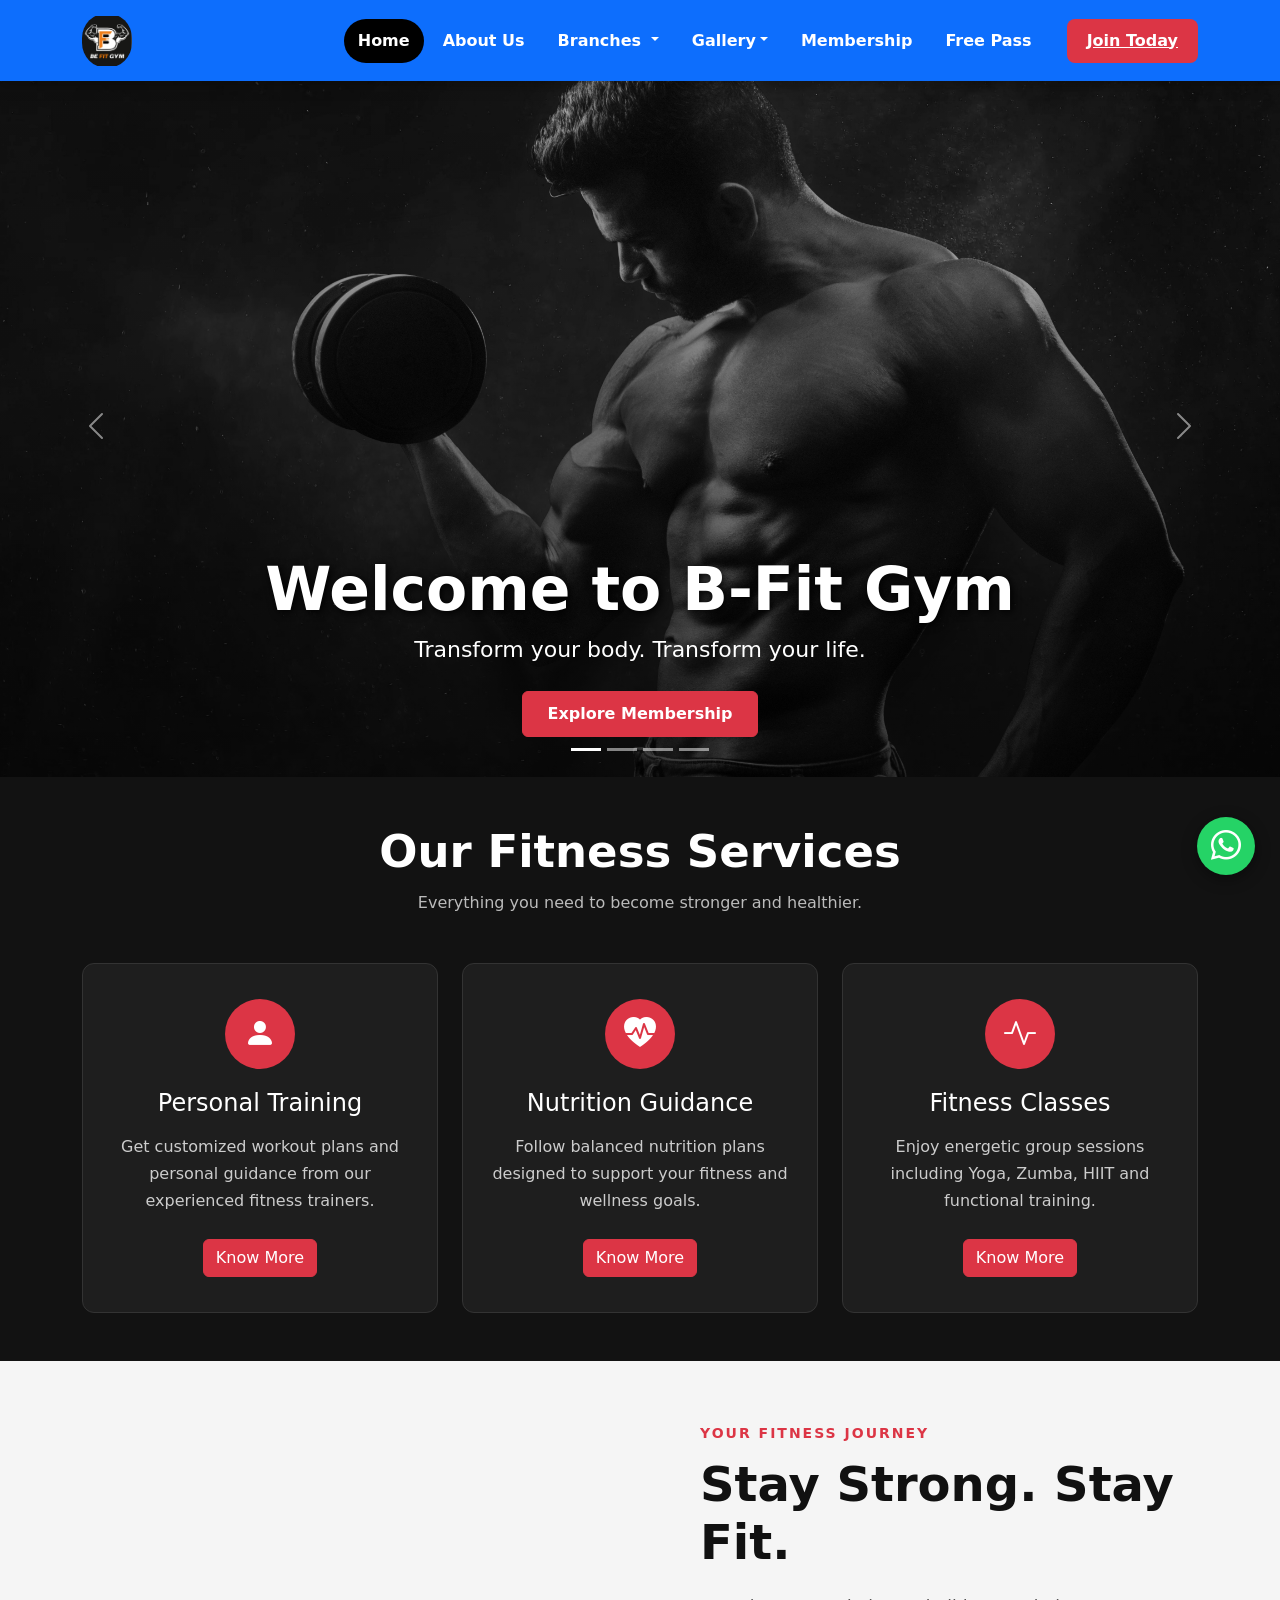
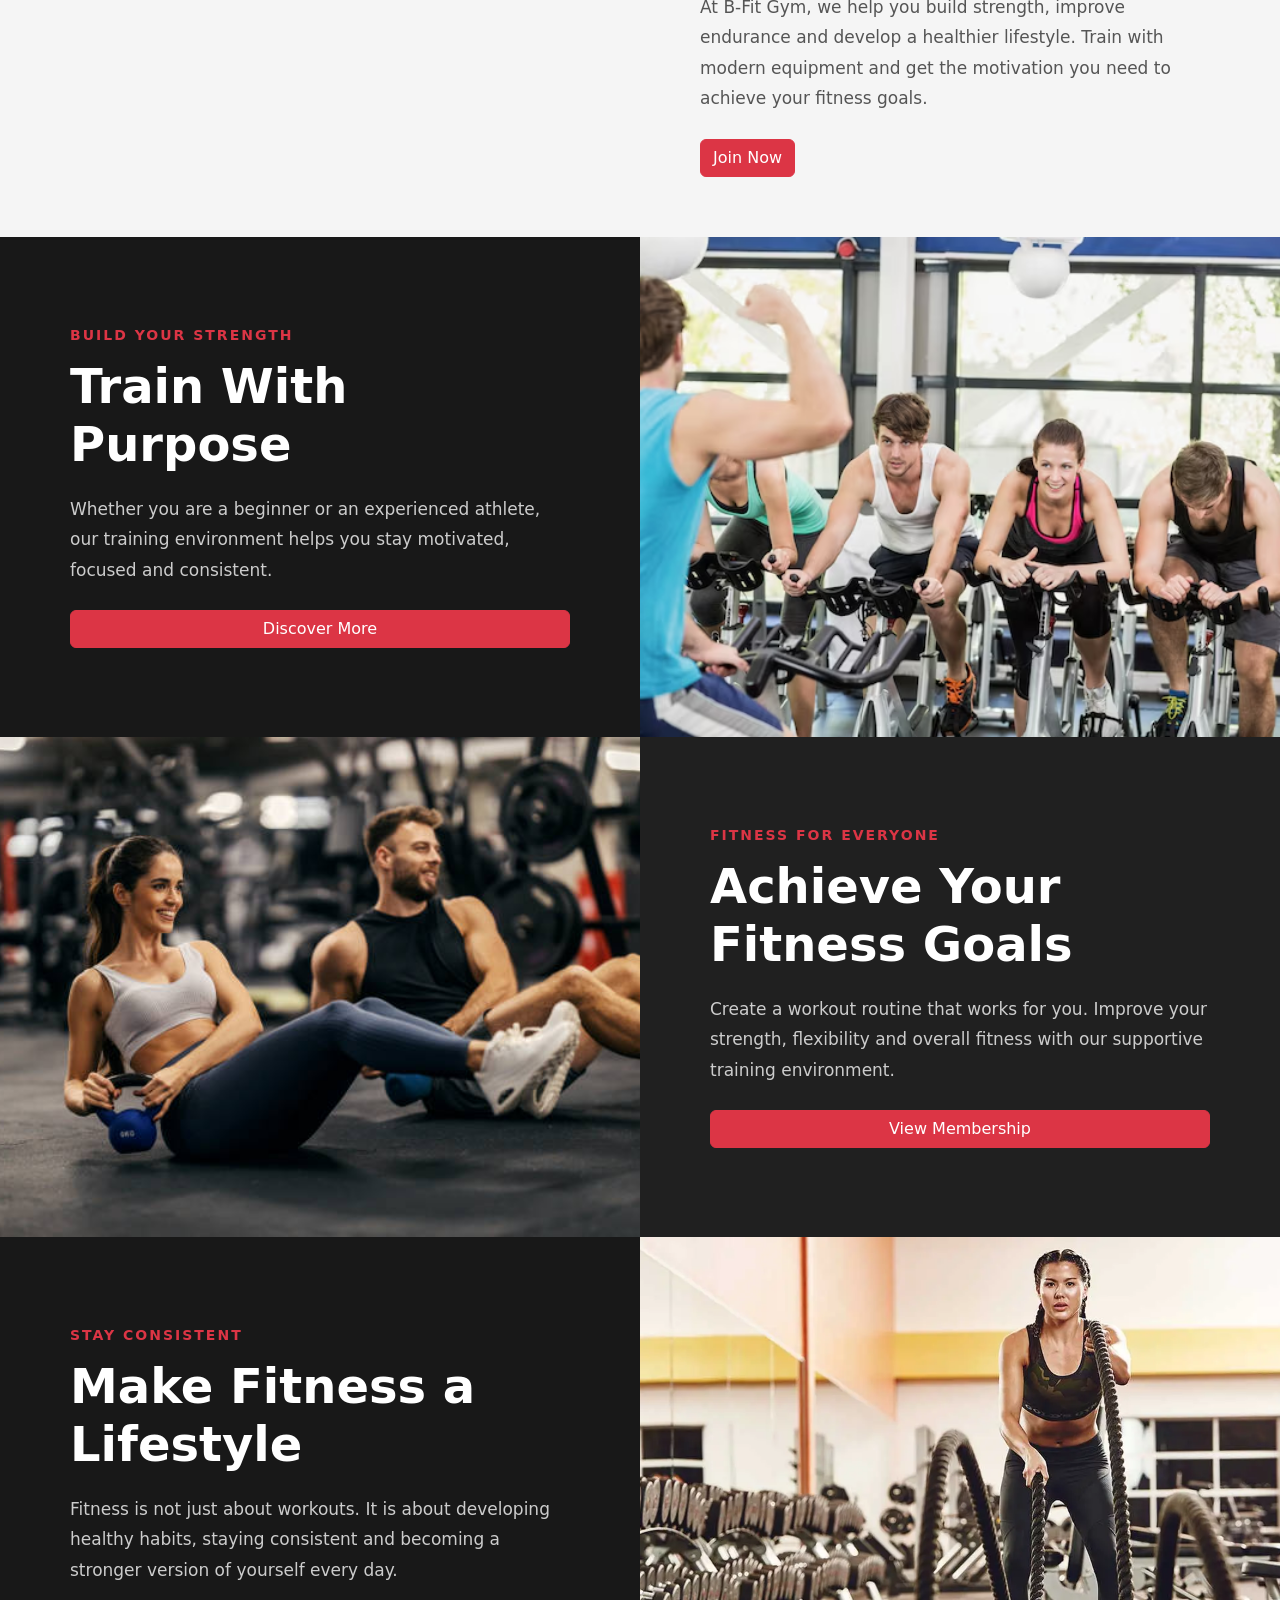
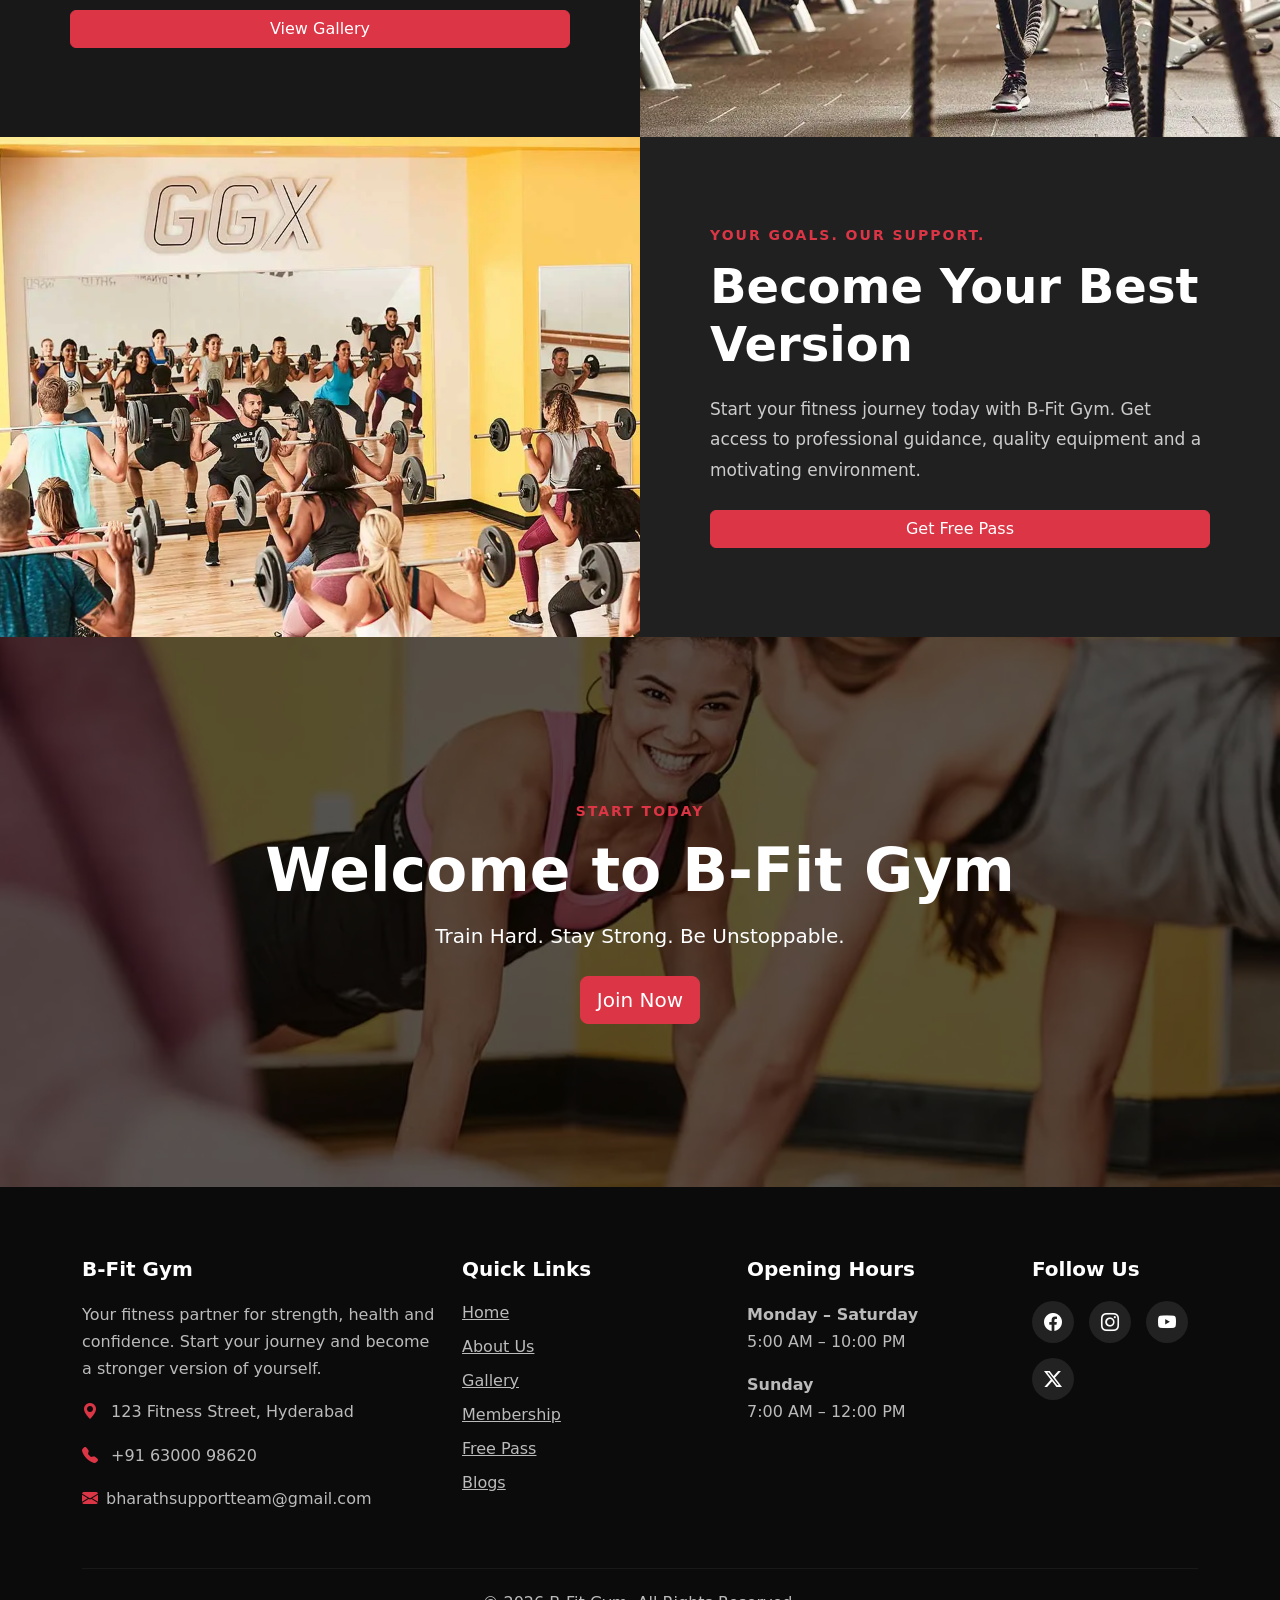
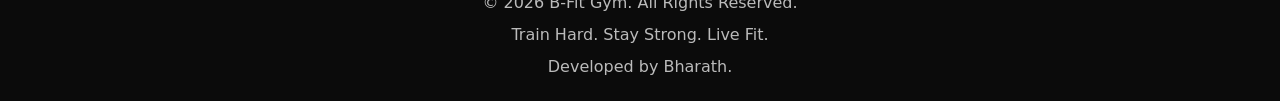
<file: index.html>
<!DOCTYPE html>

<html lang="en">
<head>
  <meta charset="UTF-8">
  <meta name="viewport" content="width=device-width, initial-scale=1.0">
  <title>B-Fit Gym | Transform Your Body</title>
  <link rel="shortcut icon" href="/images/logo1.png" type="image/x-icon">
  <link rel="stylesheet" href="index.css">
  <!-- Bootstrap CSS -->
  <link href="https://cdn.jsdelivr.net/npm/bootstrap@5.3.3/dist/css/bootstrap.min.css"
    rel="stylesheet" >
  <!-- Bootstrap Icons -->
  <link href="https://cdn.jsdelivr.net/npm/bootstrap-icons@1.11.3/font/bootstrap-icons.css"
    rel="stylesheet">
</head>
<body>

  <!-- ================= NAVBAR ================= -->
  <nav class="navbar navbar-expand-lg navbar-dark bg-primary fixed-top">
    <div class="container"><a class="navbar-brand" href="index.html">
    <img src="/images/logo1.png" class="logo" alt="B-Fit Gym Logo"> </a>
  <button class="navbar-toggler" type="button" data-bs-toggle="collapse"
    data-bs-target="#navbarNav"
    aria-controls="navbarNav"
    aria-expanded="false"
    aria-label="Toggle navigation">
    <span class="navbar-toggler-icon"></span>
  </button>
  <div class="collapse navbar-collapse" id="navbarNav">
    <ul class="navbar-nav ms-auto align-items-lg-center"><li class="nav-item">
        <a class="nav-link active" href="index.html">Home</a></li>
      <li class="nav-item"><a class="nav-link" href="about_us.html">About Us</a></li>
      <li class="nav-item dropdown">
        <a class="nav-link dropdown-toggle" href="branches.html" role="button"
          data-bs-toggle="dropdown" aria-expanded="false"> Branches </a>
        <ul class="dropdown-menu">
          <li> <a class="dropdown-item" href="branches.html"> Hyderabad </a></li>
        </ul>
      </li>
      <li class="nav-item dropdown">
        <a class="nav-link dropdown-toggle" href="#" role="button" data-bs-toggle="dropdown"
          aria-expanded="false">Gallery</a>
        <ul class="dropdown-menu">
          <li><a class="dropdown-item" href="gallaryimages.html"> Images </a></li>
          <li> <a class="dropdown-item" href="gallaryimages.html"> Videos </a></li>
        </ul>
      </li>
      
      <li class="nav-item"> <a class="nav-link" href="membership.html">Membership</a></li>
      <li class="nav-item"> <a class="nav-link" href="freepass.html">Free Pass</a></li>
      <li class="nav-item ms-lg-3 mt-2 mt-lg-0"><a href="registration.html" class="join-btn">
          Join Today</a></li>
    </ul>
  </div>
</div>
</nav>

  <!-- ================= HERO CAROUSEL ================= -->

<section id="gymCarousel" class="carousel slide carousel-fade" data-bs-ride="carousel">
<!-- Indicators -->
<div class="carousel-indicators">
  <button type="button" data-bs-target="#gymCarousel" data-bs-slide-to="0" class="active" aria-current="true" aria-label="Slide 1"></button>
  <button type="button" data-bs-target="#gymCarousel" data-bs-slide-to="1" aria-label="Slide 2"
  ></button>
  <button type="button" data-bs-target="#gymCarousel" data-bs-slide-to="2" aria-label="Slide 3"
  ></button>
  <button type="button" data-bs-target="#gymCarousel" data-bs-slide-to="3" aria-label="Slide 4"
  ></button>
</div>

<!-- Carousel Images -->
<div class="carousel-inner">
  <div class="carousel-item active">
    <img src="/images/1.jpg" class="d-block w-100" alt="B-Fit Gym workout area">
    <div class="carousel-caption">
      <h1>Welcome to B-Fit Gym</h1>
      <p>Transform your body. Transform your life.</p>
      <a href="membership.html" class="btn btn-danger"> Explore Membership </a>
    </div>
  </div>

  <div class="carousel-item">
    <img src="/images/2.jpg" class="d-block w-100" alt="Modern gym equipment">
    <div class="carousel-caption">
      <h1>Modern Equipment</h1>
      <p>Train with quality equipment designed for better performance.</p>
      <a href="about_us.html" class="btn btn-danger"> Know More </a>
    </div>
  </div>

  <div class="carousel-item">
    <img src="/images/sixth.jpg" class="d-block w-100" alt="Fitness training session">
    <div class="carousel-caption">
      <h1>Train Smarter</h1>
      <p>Build strength, improve fitness and achieve your goals.</p>
      <a href="freepass.html" class="btn btn-danger"> Get Free Pass</a>
    </div>
  </div>

  <div class="carousel-item">
    <img src="/images/fifth.jpg" class="d-block w-100" alt="Professional fitness trainer">
    <div class="carousel-caption">
      <h1>Expert Trainers</h1>
      <p>Get guidance from experienced fitness professionals.</p>
      <a href="registration.html" class="btn btn-danger"> Join Today </a>
    </div>
  </div>
</div>

<!-- Previous Button -->
<button class="carousel-control-prev" type="button" data-bs-target="#gymCarousel" data-bs-slide="prev" >
  <span class="carousel-control-prev-icon"></span>
  <span class="visually-hidden">Previous</span>
</button>

<!-- Next Button -->
<button class="carousel-control-next" type="button" data-bs-target="#gymCarousel" data-bs-slide="next" >
  <span class="carousel-control-next-icon"></span>
  <span class="visually-hidden">Next</span>
</button>

</section>

  <!-- ================= SERVICES ================= -->

<section class="services-section py-5">
<div class="container">
  <div class="section-heading text-center mb-5">
    <h2>Our Fitness Services</h2>
    <p>Everything you need to become stronger and healthier.</p>
  </div>
  <div class="row g-4">
    <!-- Service 1 -->
    <div class="col-12 col-md-6 col-lg-4">
      <div class="service-card h-100">
        <div class="service-icon">
          <i class="bi bi-person-fill"></i>
        </div>
        <h3>Personal Training</h3>
        <p> Get customized workout plans and personal guidance from our experienced fitness trainers.</p>
        <a href="knowmore.html" class="btn btn-danger"> Know More </a>
      </div>
    </div>

    <!-- Service 2 -->
    <div class="col-12 col-md-6 col-lg-4">
      <div class="service-card h-100">
        <div class="service-icon">
          <i class="bi bi-heart-pulse-fill"></i>
        </div>
        <h3>Nutrition Guidance</h3>
        <p> Follow balanced nutrition plans designed to support your fitness and wellness goals.</p>
        <a href="knowmore.html" class="btn btn-danger"> Know More</a>
      </div>
    </div>

    <!-- Service 3 -->
    <div class="col-12 col-md-6 col-lg-4">
      <div class="service-card h-100">
        <div class="service-icon">
          <i class="bi bi-activity"></i>
        </div>
        <h3>Fitness Classes</h3>
        <p> Enjoy energetic group sessions including Yoga, Zumba, HIIT and functional training.
        </p>
        <a href="knowmore.html" class="btn btn-danger"> Know More </a>
      </div>
    </div>
  </div>
</div>
</section>

  <!-- ================= VIDEO SECTION ================= -->

<section class="video-section">
<div class="container-fluid">
  <div class="row align-items-center g-0">
    <div class="col-12 col-lg-6">
      <div class="video-container">
        <iframe src="https://www.youtube.com/embed/GWOVptsWNuw" title="B-Fit Gym Workout Video"
          allowfullscreen loading="lazy" ></iframe>
      </div>
    </div>
    <div class="col-12 col-lg-6">
      <div class="video-content">
        <span class="section-label">YOUR FITNESS JOURNEY</span>
        <h2>Stay Strong. Stay Fit.</h2>
        <p> At B-Fit Gym, we help you build strength, improve endurance and develop a healthier lifestyle. Train with modern equipment and get the motivation you need to achieve your fitness goals.</p>
        <a href="registration.html" class="btn btn-danger"> Join Now</a>
      </div>
    </div>
  </div>
</div>

</section>
  <!-- ================= FEATURE SECTION 1 ================= -->

<section class="feature-section">
<div class="row g-0 align-items-stretch">
  <div class="col-12 col-lg-6 order-2 order-lg-1">
    <div class="feature-content">
      <span class="section-label">BUILD YOUR STRENGTH</span>
      <h2>Train With Purpose</h2>
      <p> Whether you are a beginner or an experienced athlete, our training environment helps you stay motivated, focused and consistent.</p>
      <a href="about_us.html" class="btn btn-danger"> Discover More </a>
    </div>
  </div>

  <div class="col-12 col-lg-6 order-1 order-lg-2">
    <img src="/images/first.avif" class="feature-image" alt="Strength training at B-Fit Gym" loading="lazy" >
  </div>
</div>
</section>
  <!-- ================= FEATURE SECTION 2 ================= -->
<section class="feature-section">
<div class="row g-0 align-items-stretch">
  <div class="col-12 col-lg-6">
    <img src="/images/fourth.jpg" class="feature-image" alt="Fitness workout at B-Fit Gym" loading="lazy">
  </div>
  <div class="col-12 col-lg-6">
    <div class="feature-content">
      <span class="section-label">FITNESS FOR EVERYONE</span>
      <h2>Achieve Your Fitness Goals</h2>
      <p> Create a workout routine that works for you. Improve your strength, flexibility and overall fitness with our supportive training environment. </p>
      <a href="membership.html" class="btn btn-danger"> View Membership </a>
    </div>
  </div>
</div>
  </section>
  <!-- ================= FEATURE SECTION 3 ================= -->
<section class="feature-section">
<div class="row g-0 align-items-stretch">
  <div class="col-12 col-lg-6 order-2 order-lg-1">
    <div class="feature-content">
      <span class="section-label">STAY CONSISTENT</span>
      <h2>Make Fitness a Lifestyle</h2>
      <p> Fitness is not just about workouts. It is about developing healthy habits, staying consistent and becoming a stronger version of yourself every day.</p>
      <a href="gallaryimages.html" class="btn btn-danger"> View Gallery </a>
    </div>
  </div>
  <div class="col-12 col-lg-6 order-1 order-lg-2">
    <img src="/images/1st.webp" class="feature-image" alt="Fitness lifestyle" loading="lazy">
  </div>
</div>
  </section>
  <!-- ================= FEATURE SECTION 4 ================= -->
<section class="feature-section">
<div class="row g-0 align-items-stretch">
  <div class="col-12 col-lg-6">
    <img src="/images/11th.webp" class="feature-image" alt="B-Fit Gym training" loading="lazy">
  </div>

  <div class="col-12 col-lg-6">
    <div class="feature-content">
      <span class="section-label">YOUR GOALS. OUR SUPPORT.</span>
      <h2>Become Your Best Version</h2>
      <p> Start your fitness journey today with B-Fit Gym. Get access to professional guidance, quality equipment and a motivating environment. </p>
      <a href="freepass.html" class="btn btn-danger"> Get Free Pass </a>
    </div>
  </div>
</div>

  </section>
  <!-- ================= FINAL CTA ================= -->
<section class="cta-section">
<div class="cta-overlay"></div>
<div class="container position-relative">
  <div class="cta-content text-center">
    <span class="section-label">START TODAY</span>
    <h2>Welcome to B-Fit Gym</h2>
    <p> Train Hard. Stay Strong. Be Unstoppable. </p>
    <a href="registration.html" class="btn btn-danger btn-lg"> Join Now </a>
  </div>
</div>
</section>
  <!-- ================= FOOTER ================= -->
<footer class="footer">
<div class="container">
  <div class="row g-4">
    <!-- About -->
    <div class="col-12 col-md-6 col-lg-4">
      <h3>B-Fit Gym</h3>
      <p> Your fitness partner for strength, health and confidence. Start your journey and become a stronger version of yourself.</p>
      <p> <i class="bi bi-geo-alt-fill"></i> 123 Fitness Street, Hyderabad</p>
      <p> <i class="bi bi-telephone-fill"></i> +91 63000 98620</p>
      <p> <i class="bi bi-envelope-fill"></i>bharathsupportteam@gmail.com </p>
    </div>
    <!-- Quick Links -->
    <div class="col-12 col-md-6 col-lg-3">
      <h3>Quick Links</h3>
      <ul class="footer-links">
        <li> <a href="index.html">Home</a> </li>
        <li> <a href="about_us.html">About Us</a> </li>
        <li><a href="gallaryimages.html">Gallery</a> </li>
        <li> <a href="membership.html">Membership</a> </li>
        <li> <a href="freepass.html">Free Pass</a> </li>
        <li><a href="blogs.html">Blogs</a> </li>
      </ul>
    </div>

    <!-- Opening Hours -->
    <div class="col-12 col-md-6 col-lg-3">
      <h3>Opening Hours</h3>
      <p> <strong>Monday – Saturday</strong><br> 5:00 AM – 10:00 PM </p>
      <p> <strong>Sunday</strong><br> 7:00 AM – 12:00 PM </p>
    </div>

    <!-- Social Media -->
    <div class="col-12 col-md-6 col-lg-2">
      <h3>Follow Us</h3>
      <div class="social-links"><a href="#" aria-label="Facebook">
          <i class="bi bi-facebook"></i> </a>
        <a href="#" aria-label="Instagram">
          <i class="bi bi-instagram"></i>
        </a>
        <a href="#" aria-label="YouTube">
          <i class="bi bi-youtube"></i>
        </a>
        <a href="#" aria-label="Twitter">
          <i class="bi bi-twitter-x"></i>
        </a>
      </div>
    </div>
  </div>
  <hr>

  <div class="footer-bottom text-center">
    <p> © 2026 B-Fit Gym. All Rights Reserved. </p>
    <p> Train Hard. Stay Strong. Live Fit. </p>
    <p class="mb-0">Developed by Bharath.</p>
  </div>
</div>

</footer>
  <!-- ================= WHATSAPP ================= -->
<a href="https://wa.me/916300098620" target="_blank" rel="noopener noreferrer"
class="whatsapp-icon" aria-label="Chat with B-Fit Gym on WhatsApp">
<i class="bi bi-whatsapp"></i>
</a>
  <!-- Bootstrap JS -->
  <script src="https://cdn.jsdelivr.net/npm/bootstrap@5.3.3/dist/js/bootstrap.bundle.min.js">
  </script>

</body>
</html>
</file>
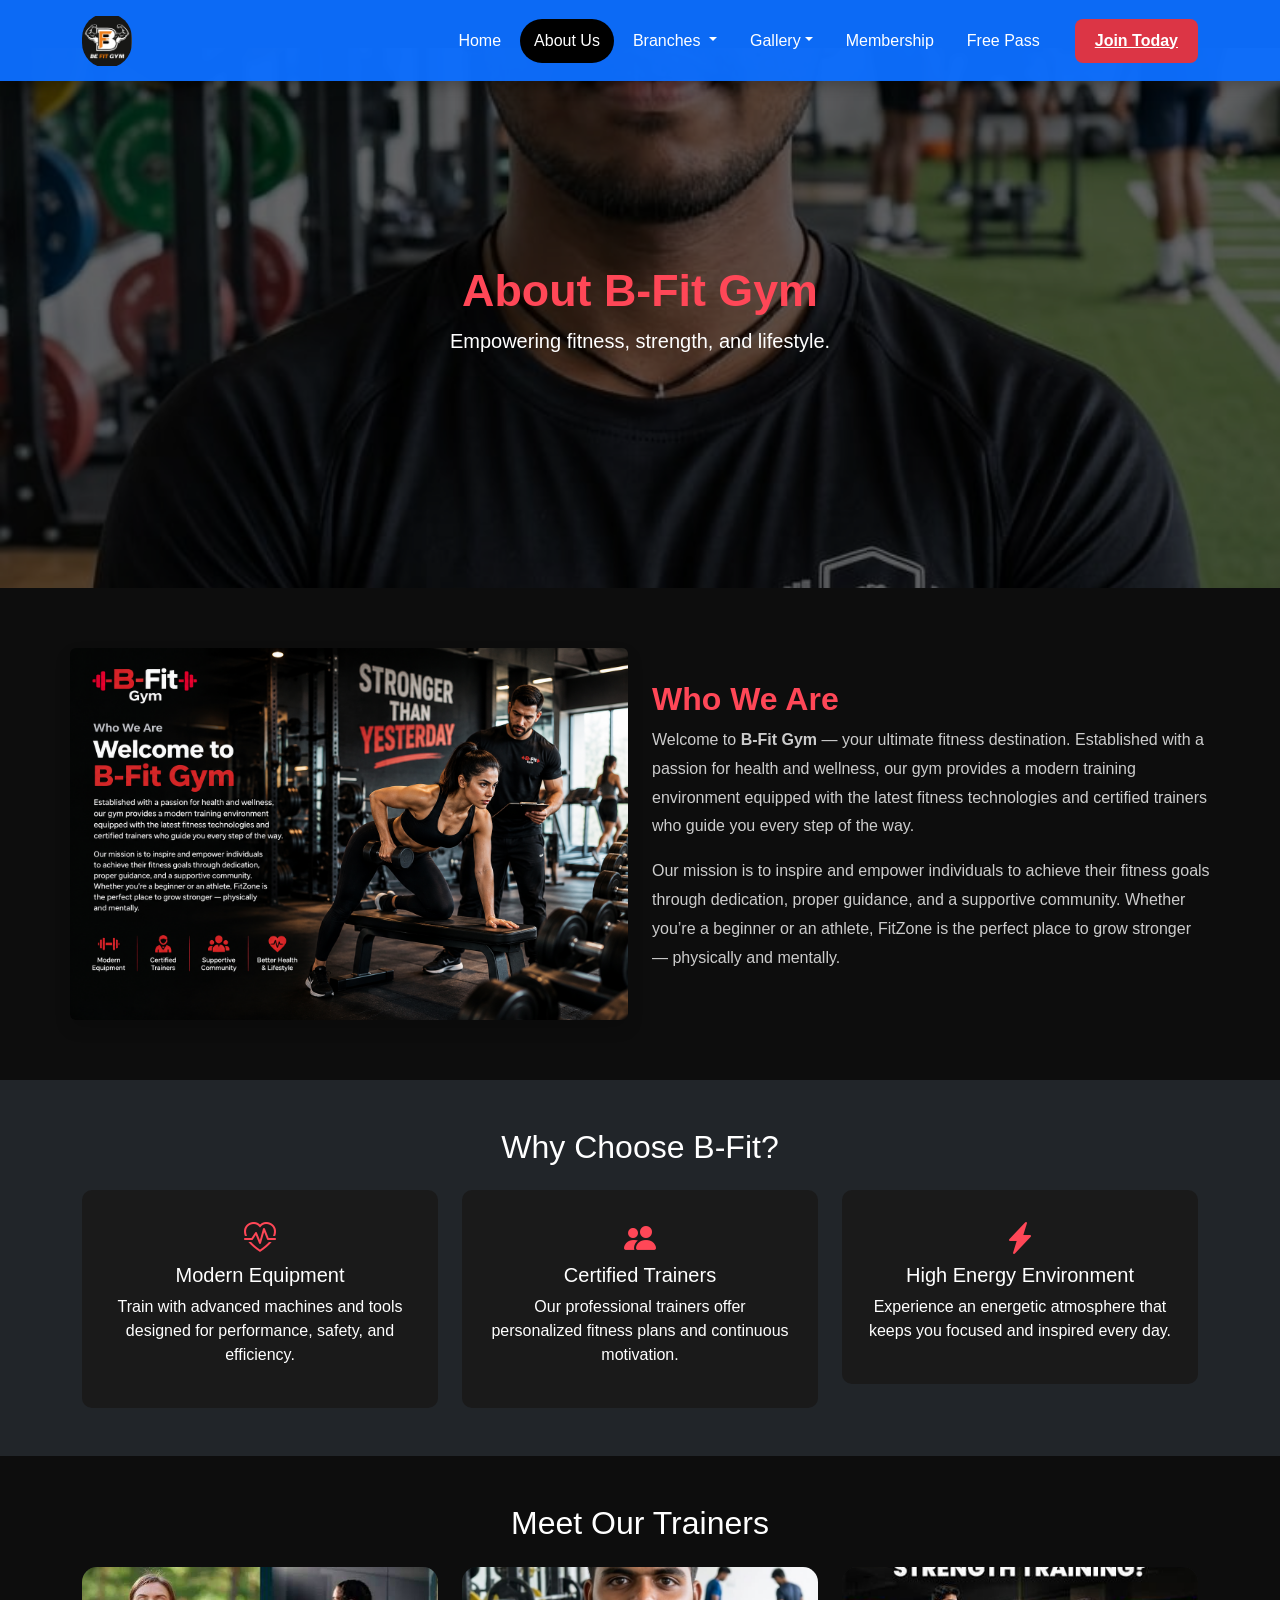
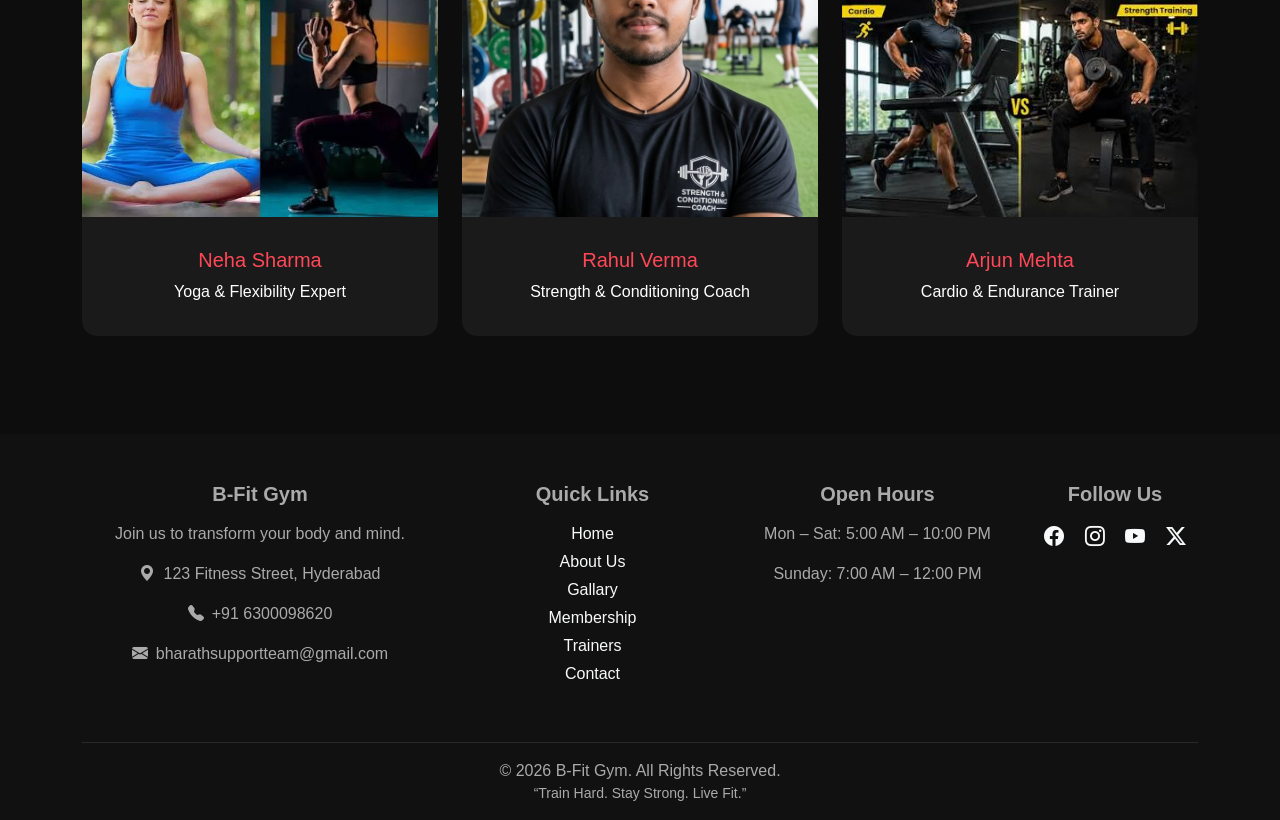
<file: about_us.html>
<!DOCTYPE html>
<html lang="en">
<head>
  <meta charset="UTF-8">
  <meta name="viewport" content="width=device-width, initial-scale=1.0">
  <link rel="shortcut icon" href="/images/logo1.png" type="image/x-icon">
  <title>About Us | B-Fit Gym</title>

  <!-- Bootstrap CSS -->
  <link href="https://cdn.jsdelivr.net/npm/bootstrap@5.3.3/dist/css/bootstrap.min.css" rel="stylesheet">
  <link href="https://cdn.jsdelivr.net/npm/bootstrap-icons@1.11.3/font/bootstrap-icons.css" rel="stylesheet">

  <style>
    body {
      background-color: #0d0d0d;
      color: #fff;
      font-family: 'Poppins', sans-serif;
    }
    .navbar {
    min-height: 55px;
    background: rgba(13, 110, 253, 0.97) !important;
    box-shadow: 0 3px 15px rgba(0, 0, 0, 0.3);
}
.logo {
    width: 50px;
    height: 55px;
    object-fit: contain;
    border-radius: 50px;
}
.navbar-nav {
    gap: 5px;
}
.nav-item {
    font-size: 16px;
    font-weight: 450;
}
.nav-link {
    color: #ffffff !important;
    padding: 10px 14px !important;
    border-radius: 25px;
    transition: all 0.3s ease;
}
.nav-link:hover,.nav-link.active {
    background-color: #000000;
    color: #ffffff !important;
}
.dropdown-menu {
    background-color: #ffffff;
    border: none;
    box-shadow: 0 5px 15px rgba(0, 0, 0, 0.25);
}
.dropdown-item {
    padding: 10px 18px;
    font-weight: 500;
}
.dropdown-item:hover {
    background-color: #dc3545;
    color: #ffffff;
}
/* Join Button */

.join-btn {
    display: inline-block;
    background-color: #dc3545;
    color: #ffffff;
    padding: 10px 20px;
    border-radius: 8px;
    font-weight: bold;
    transition: all 0.3s ease;
}
.join-btn:hover {
    background-color: #a71d2a;
    color: #ffffff;
    transform: translateY(-2px);
}

    /* Hero Section */
    .hero-section {
      background: url('gym-bg.jpg') no-repeat center center/cover;
      height: 60vh;
      display: flex;
      align-items: center;
      justify-content: center;
      text-align: center;
      position: relative;
      color: #fff;
    }
    .hero-section::before {
      content: "";
      position: absolute;
      top: 0; left: 0;
      width: 100%; height: 100%;
      background-color: rgba(0, 0, 0, 0.6);
    }
    .hero-content {
      position: relative;
      z-index: 2;
    }

    .hero-content h1 {
      font-weight: 700;
      color: #ff4757;
      font-size: 2.8rem;
    }

    /* About Section */
    .about-section {
      padding: 60px 0;
    }
    .about-section h2 {
      color: #ff4757;
      font-weight: 700;
    }
    .about-section p {
      color: #ccc;
      line-height: 1.8;
    }

    /* Features */
    .feature-box {
      background-color: #1a1a1a;
      border-radius: 10px;
      padding: 25px;
      text-align: center;
      transition: all 0.3s ease;
    }
    .feature-box:hover {
      background-color: #2a2a2a;
      transform: scale(1.05);
    }
    .feature-box i {
      font-size: 2rem;
      color: #ff4757;
      margin-bottom: 10px;
    }

    /* Trainer Section */
    .trainer-card {
      background-color: #1a1a1a;
      border: none;
      border-radius: 15px;
      overflow: hidden;
      text-align: center;
      transition: transform 0.3s;
    }
    .trainer-card:hover {
      transform: translateY(-10px);
    }
    .trainer-card img {
      width: 100%;
      height: 250px;
      object-fit: cover;
    }
    .trainer-card h5 {
      color: #ff4757;
      margin-top: 15px;
    }
    .hero-section{
      background-image: url(images/My_image.jpeg);
    }
    footer {
      background: #111;
      padding: 20px 0;
      text-align: center;
      color: #aaa;
      margin-top: 50px;
    }
  </style>
</head>

<body>
<!-- ================= NAVBAR ================= -->
  <nav class="navbar navbar-expand-lg navbar-dark bg-primary fixed-top">
    <div class="container"><a class="navbar-brand" href="index.html">
    <img src="/images/logo1.png" class="logo" alt="B-Fit Gym Logo"> </a>
  <button class="navbar-toggler" type="button" data-bs-toggle="collapse"
    data-bs-target="#navbarNav"
    aria-controls="navbarNav"
    aria-expanded="false"
    aria-label="Toggle navigation">
    <span class="navbar-toggler-icon"></span>
  </button>
  <div class="collapse navbar-collapse" id="navbarNav">
    <ul class="navbar-nav ms-auto align-items-lg-center"><li class="nav-item">
        <a class="nav-link" href="index.html">Home</a></li>
      <li class="nav-item"><a class="nav-link active" href="about_us.html">About Us</a></li>
      <li class="nav-item dropdown">
        <a class="nav-link dropdown-toggle" href="branches.html" role="button"
          data-bs-toggle="dropdown" aria-expanded="false"> Branches </a>
        <ul class="dropdown-menu">
          <li> <a class="dropdown-item" href="branches.html"> Hyderabad </a></li>
        </ul>
      </li>
      <li class="nav-item dropdown">
        <a class="nav-link dropdown-toggle" href="#" role="button" data-bs-toggle="dropdown"
          aria-expanded="false">Gallery</a>
        <ul class="dropdown-menu">
          <li><a class="dropdown-item" href="gallaryimages.html"> Images </a></li>
          <li> <a class="dropdown-item" href="gallaryimages.html"> Videos </a></li>
        </ul>
      </li>
      <li class="nav-item"> <a class="nav-link" href="membership.html">Membership</a></li>
      <li class="nav-item"> <a class="nav-link" href="freepass.html">Free Pass</a></li>
      <li class="nav-item ms-lg-3 mt-2 mt-lg-0"><a href="login.html" class="join-btn">
          Join Today</a></li>
    </ul>
  </div>
</div>
</nav>
  <!-- Hero Section -->
  <section class="hero-section mt-5">
    <div class="hero-content">
      <h1>About B-Fit Gym</h1>
      <p class="lead">Empowering fitness, strength, and lifestyle.</p>
    </div>
  </section>

  <!-- About Section -->
  <section class="about-section container">
    <div class="row align-items-center">
      <div class="col-md-6 mb-4 mb-md-0">
        <img src="images/B-Fit.png" class="img-fluid rounded shadow" alt="Gym interior">
      </div>
      <div class="col-md-6">
        <h2>Who We Are</h2>
        <p>Welcome to <strong>B-Fit Gym</strong> — your ultimate fitness destination. Established with a passion for health and wellness, our gym provides a modern training environment equipped with the latest fitness technologies and certified trainers who guide you every step of the way.</p>
        <p>Our mission is to inspire and empower individuals to achieve their fitness goals through dedication, proper guidance, and a supportive community. Whether you’re a beginner or an athlete, FitZone is the perfect place to grow stronger — physically and mentally.</p>
      </div>
    </div>
  </section>

  <!-- Features Section -->
  <section class="py-5 bg-dark">
    <div class="container text-center">
      <h2 class="mb-4">Why Choose B-Fit?</h2>
      <div class="row g-4">
        <div class="col-md-4">
          <div class="feature-box">
            <i class="bi bi-heart-pulse"></i>
            <h5>Modern Equipment</h5>
            <p>Train with advanced machines and tools designed for performance, safety, and efficiency.</p>
          </div>
        </div>

        <div class="col-md-4">
          <div class="feature-box">
            <i class="bi bi-people-fill"></i>
            <h5>Certified Trainers</h5>
            <p>Our professional trainers offer personalized fitness plans and continuous motivation.</p>
          </div>
        </div>

        <div class="col-md-4">
          <div class="feature-box">
            <i class="bi bi-lightning-charge-fill"></i>
            <h5>High Energy Environment</h5>
            <p>Experience an energetic atmosphere that keeps you focused and inspired every day.</p>
          </div>
        </div>
      </div>
    </div>
  </section>

  <!-- Trainers Section -->
  <section class="container py-5">
    <h2 class="text-center mb-4">Meet Our Trainers</h2>
    <div class="row g-4">
      <div class="col-md-4">
        <div class="trainer-card">
          <img src="images/Yoga_image.jpg" alt="Trainer 1">
          <div class="p-3">
            <h5>Neha Sharma</h5>
            <p>Yoga & Flexibility Expert</p>
          </div>
        </div>
      </div>

      <div class="col-md-4">
        <div class="trainer-card">
          <img src="images/My_image.jpeg" alt="Trainer 2">
          <div class="p-3">
            <h5>Rahul Verma</h5>
            <p>Strength & Conditioning Coach</p>
          </div>
        </div>
      </div>

      <div class="col-md-4">
        <div class="trainer-card">
          <img src="images/cardio_image.jpg" alt="Trainer 3">
          <div class="p-3">
            <h5>Arjun Mehta</h5>
            <p>Cardio & Endurance Trainer</p>
          </div>
        </div>
      </div>
    </div>
  </section>

 <!-- Footer Section -->
  <footer class="pt-5 pb-3">
    <div class="container">
      <div class="row">

        <div class="col-md-4 mb-4">
          <h5 class="fw-bold mb-3">B-Fit Gym</h5>
          <p>Join us to transform your body and mind.</p>
          <p><i class="bi bi-geo-alt-fill me-2"></i>123 Fitness Street, Hyderabad</p>
          <p><i class="bi bi-telephone-fill me-2"></i>+91 6300098620</p>
          <p><i class="bi bi-envelope-fill me-2"></i>bharathsupportteam@gmail.com</p>
        </div>

        <div class="col-md-3 mb-4">
          <h5 class="fw-bold mb-3">Quick Links</h5>
          <ul class="list-unstyled">
            <li><a href="index.html" class="text-light text-decoration-none d-block mb-1">Home</a></li>
            <li><a href="about_us.html" class="text-light text-decoration-none d-block mb-1">About Us</a></li>
            <li><a href="gallaryimages.html" class="text-light text-decoration-none d-block mb-1">Gallary</a></li>
            <li><a href="membership.html" class="text-light text-decoration-none d-block mb-1">Membership</a></li>
            <li><a href="about_us.html" class="text-light text-decoration-none d-block mb-1">Trainers</a></li>
            <li><a href="registration.html" class="text-light text-decoration-none d-block mb-1">Contact</a></li>
          </ul>
        </div>

        <div class="col-md-3 mb-4">
          <h5 class="fw-bold mb-3">Open Hours</h5>
          <p>Mon – Sat: 5:00 AM – 10:00 PM</p>
          <p>Sunday: 7:00 AM – 12:00 PM</p>
        </div>

        <div class="col-md-2 mb-4">
          <h5 class="fw-bold mb-3">Follow Us</h5>
          <a href="#" class="text-light me-3 fs-5"><i class="bi bi-facebook"></i></a>
          <a href="#" class="text-light me-3 fs-5"><i class="bi bi-instagram"></i></a>
          <a href="#" class="text-light me-3 fs-5"><i class="bi bi-youtube"></i></a>
          <a href="#" class="text-light fs-5"><i class="bi bi-twitter-x"></i></a>
        </div>

      </div>
      <hr class="border-secondary">
      <div class="text-center">
        <p class="mb-0">© 2026 B-Fit Gym. All Rights Reserved.</p>
        <p class="small mb-0">“Train Hard. Stay Strong. Live Fit.”</p>
      </div>
    </div>
  </footer>


  <script src="https://cdn.jsdelivr.net/npm/bootstrap@5.3.3/dist/js/bootstrap.bundle.min.js"></script>
</body>
</html>
</file>
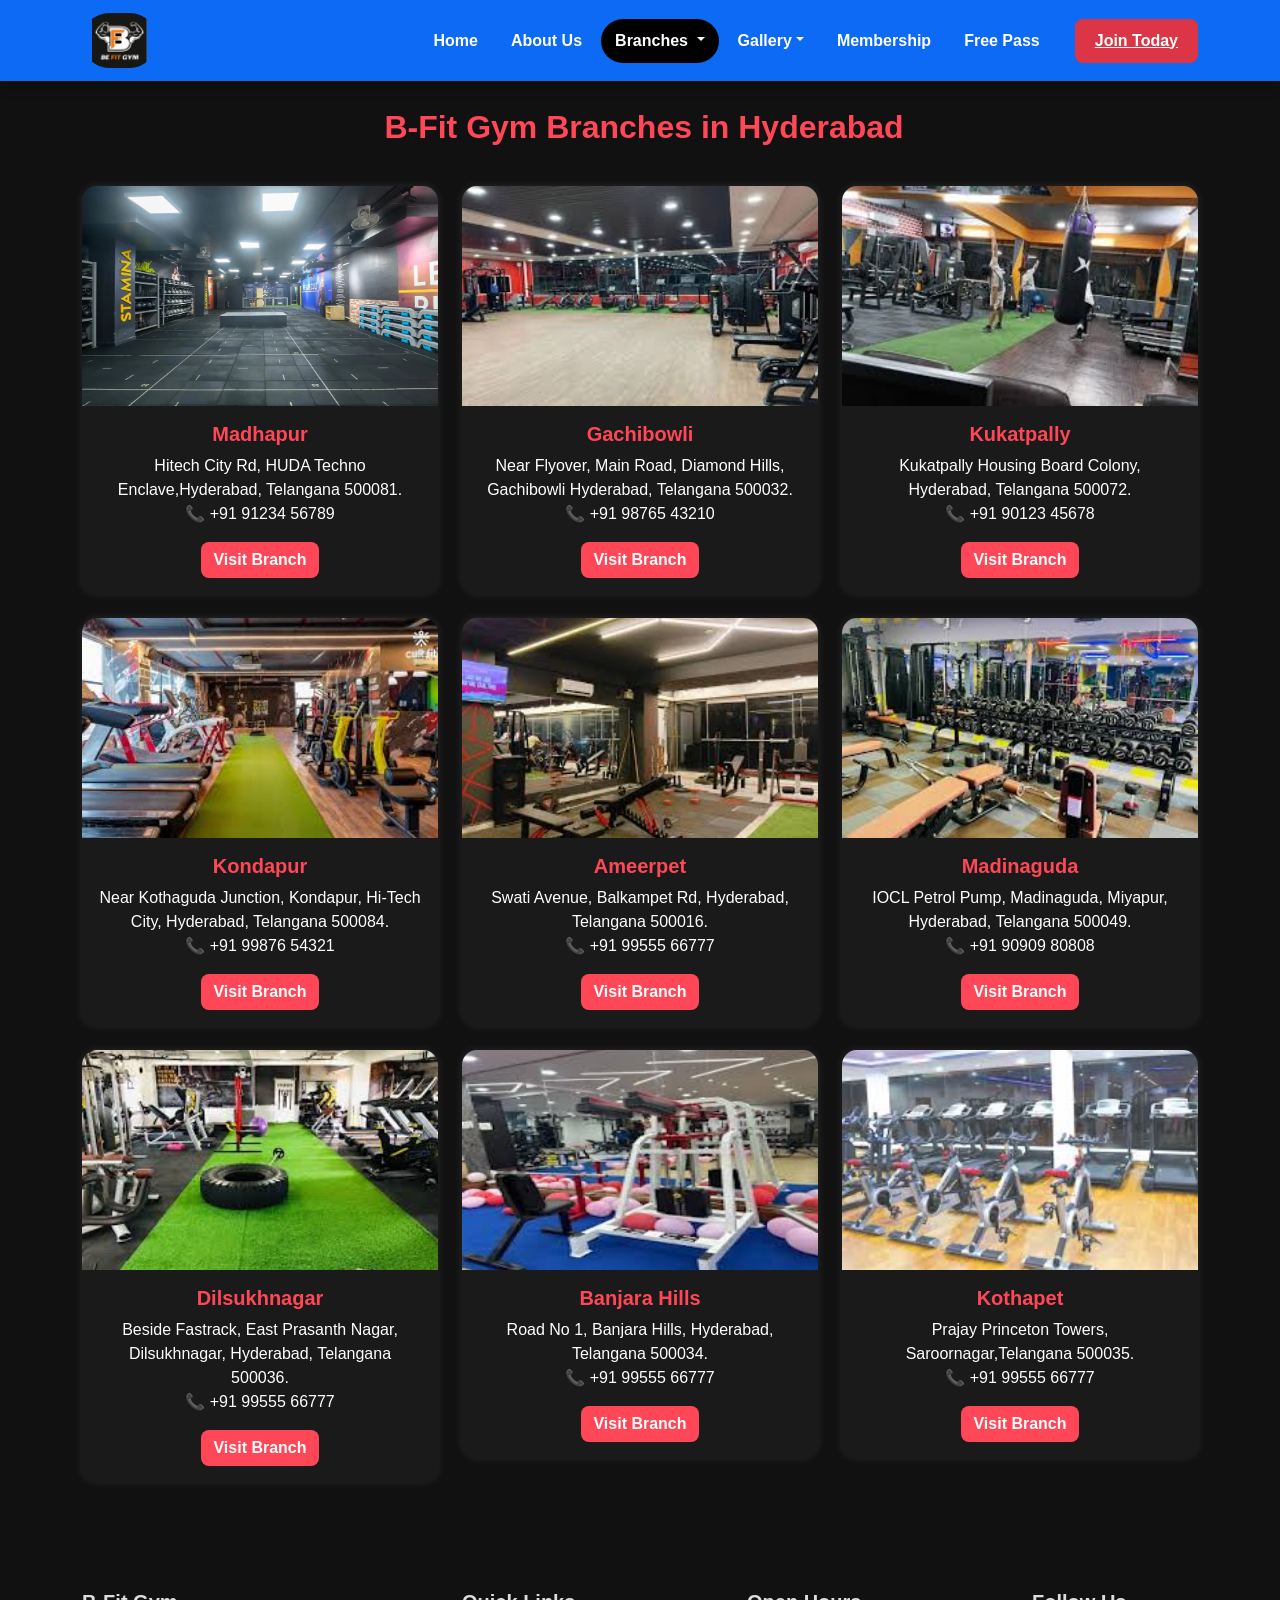
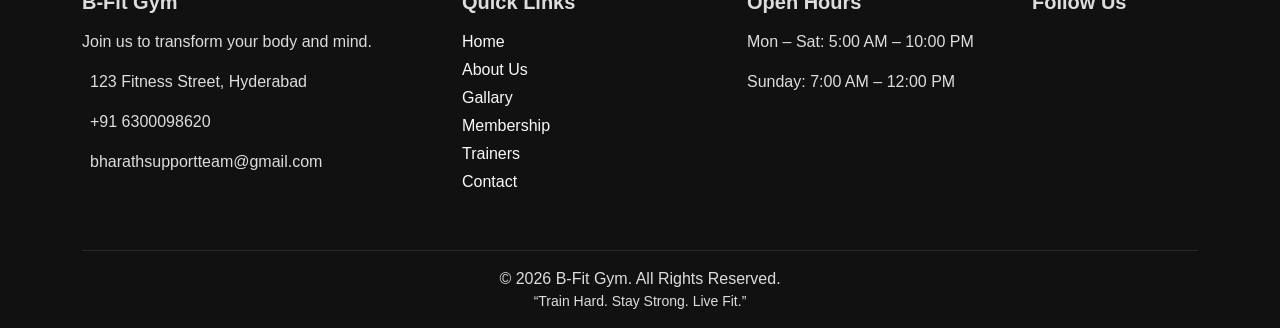
<file: branches.html>
<!DOCTYPE html>
<html lang="en">
<head>
  <meta charset="UTF-8">
  <meta name="viewport" content="width=device-width, initial-scale=1.0">
  <link rel="shortcut icon" href="/images/logo1.png" type="image/x-icon">
  <title>B-Fit Gym Branches</title>
  <link href="https://cdn.jsdelivr.net/npm/bootstrap@5.3.3/dist/css/bootstrap.min.css" rel="stylesheet">
  <style>
    body {
      background-color: #111;
      color: #fff;
      font-family: 'Poppins', sans-serif;
    }
    /* ========= NAVBAR ======== */

.navbar {
    min-height: 75px;
    background: rgba(13, 110, 253, 0.97) !important;
    box-shadow: 0 3px 15px rgba(0, 0, 0, 0.3);
}
.logo {
    width: 75px;
    height: 55px;
    object-fit: contain;
    border-radius: 50px;
}
.navbar-nav {
    gap: 5px;
}
.nav-item {
    font-size: 16px;
    font-weight: 600;
}
.nav-link {
    color: #ffffff !important;
    padding: 10px 14px !important;
    border-radius: 25px;
    transition: all 0.3s ease;
}
.nav-link:hover,.nav-link.active {
    background-color: #000000;
    color: #ffffff !important;
}
.dropdown-menu {
    background-color: #ffffff;
    border: none;
    box-shadow: 0 5px 15px rgba(0, 0, 0, 0.25);
}
.dropdown-item {
    padding: 10px 18px;
    font-weight: 500;
}
.dropdown-item:hover {
    background-color: #dc3545;
    color: #ffffff;
}
/* Join Button */

.join-btn {
    display: inline-block;
    background-color: #dc3545;
    color: #ffffff;
    padding: 10px 20px;
    border-radius: 8px;
    font-weight: bold;
    transition: all 0.3s ease;
}
.join-btn:hover {
    background-color: #a71d2a;
    color: #ffffff;
    transform: translateY(-2px);
}
    .branches-section {
      padding: 60px 20px;
    }

    .branches-section h2 {
      text-align: center;
      color: #ff4757;
      font-weight: 700;
      margin-bottom: 40px;
    }

    .card {
      background-color: #1a1a1a;
      border: none;
      border-radius: 15px;
      transition: 0.3s ease;
      box-shadow: 0 0 10px rgba(255, 255, 255, 0.1);
    }

    .card:hover {
      transform: translateY(-5px);
      box-shadow: 0 0 20px rgba(255, 71, 87, 0.3);
    }

    .card img {
      border-top-left-radius: 15px;
      border-top-right-radius: 15px;
      height: 220px;
      object-fit: cover;
    }

    .card-title {
      color: #ff4757;
      font-weight: 600;
    }
    .card-text{
        color: white;
    }

    .btn-visit {
      background-color: #ff4757;
      border: none;
      color: #fff;
      font-weight: 600;
      border-radius: 8px;
      transition: 0.3s;
    }

    .btn-visit:hover {
      background-color: #e84118;
    }
    footer {
      background-color: #111;
      color: #ddd;
    }
  </style>
</head>
<body>

     <!-- ================= NAVBAR ================= -->
  <nav class="navbar navbar-expand-lg navbar-dark bg-primary fixed-top">
    <div class="container"><a class="navbar-brand" href="index.html">
    <img src="/images/logo1.png" class="logo" alt="B-Fit Gym Logo"> </a>
  <button class="navbar-toggler" type="button" data-bs-toggle="collapse"
    data-bs-target="#navbarNav"
    aria-controls="navbarNav"
    aria-expanded="false"
    aria-label="Toggle navigation">
    <span class="navbar-toggler-icon"></span>
  </button>
  <div class="collapse navbar-collapse" id="navbarNav">
    <ul class="navbar-nav ms-auto align-items-lg-center"><li class="nav-item">
        <a class="nav-link" href="index.html">Home</a></li>
      <li class="nav-item"><a class="nav-link" href="about_us.html">About Us</a></li>
      <li class="nav-item dropdown">
        <a class="nav-link active dropdown-toggle" href="branches.html" role="button"
          data-bs-toggle="dropdown" aria-expanded="false"> Branches </a>
        <ul class="dropdown-menu">
          <li> <a class="dropdown-item" href="branches.html"> Hyderabad </a></li>
        </ul>
      </li>
      <li class="nav-item dropdown">
        <a class="nav-link dropdown-toggle" href="#" role="button" data-bs-toggle="dropdown"
          aria-expanded="false">Gallery</a>
        <ul class="dropdown-menu">
          <li><a class="dropdown-item" href="gallaryimages.html"> Images </a></li>
          <li> <a class="dropdown-item" href="gallaryimages.html"> Videos </a></li>
        </ul>
      </li>
      <li class="nav-item"> <a class="nav-link" href="membership.html">Membership</a></li>
      <li class="nav-item"> <a class="nav-link" href="freepass.html">Free Pass</a></li>
      <li class="nav-item ms-lg-3 mt-2 mt-lg-0"><a href="login.html" class="join-btn">
          Join Today</a></li>
    </ul>
  </div>
</div>
</nav>

  <section class="branches-section mt-5">
    <div class="container">
      <h2><i class="bi bi-geo-alt-fill me-2"></i>B-Fit Gym Branches in Hyderabad</h2>

      <div class="row g-4">
        <!-- Branch 1 -->
        <div class="col-md-4 col-sm-6">
          <div class="card">
            <img src="/images/madhapur.webp" class="card-img-top" alt="Hyderabad Branch">
            <div class="card-body text-center">
              <h5 class="card-title">Madhapur</h5>
              <p class="card-text">Hitech City Rd, HUDA Techno Enclave,Hyderabad, Telangana 500081.  
              <br>📞 +91 91234 56789</p>
              <a href="#" class="btn btn-visit">Visit Branch</a>
            </div>
          </div>
        </div>

        <!-- Branch 2 -->
        <div class="col-md-4 col-sm-6">
          <div class="card">
            <img src="/images/gachibowli.jpeg" class="card-img-top" alt="Warangal Branch">
            <div class="card-body text-center">
              <h5 class="card-title">Gachibowli</h5>
              <p class="card-text">Near Flyover, Main Road, Diamond Hills, Gachibowli Hyderabad, Telangana 500032.
              <br>📞 +91 98765 43210</p>
              <a href="#" class="btn btn-visit">Visit Branch</a>
            </div>
          </div>
        </div>

        <!-- Branch 3 -->
        <div class="col-md-4 col-sm-6">
          <div class="card">
            <img src="/images/kukatpally.jpeg" class="card-img-top" alt="Karimnagar Branch">
            <div class="card-body text-center">
              <h5 class="card-title">Kukatpally</h5>
              <p class="card-text">Kukatpally Housing Board Colony, Hyderabad, Telangana 500072. 
              <br>📞 +91 90123 45678</p>
              <a href="#" class="btn btn-visit">Visit Branch</a>
            </div>
          </div>
        </div>

        <!-- Branch 4 -->
        <div class="col-md-4 col-sm-6">
          <div class="card">
            <img src="/images/kondapur.jpeg" class="card-img-top" alt="Khammam Branch">
            <div class="card-body text-center">
              <h5 class="card-title">Kondapur</h5>
              <p class="card-text">Near Kothaguda Junction, Kondapur, Hi-Tech City, Hyderabad, Telangana 500084.  
              <br>📞 +91 99876 54321</p>
              <a href="#" class="btn btn-visit">Visit Branch</a>
            </div>
          </div>
        </div>

        <!-- Branch 5 -->
        <div class="col-md-4 col-sm-6">
          <div class="card">
            <img src="/images/ameerpet.jpeg" class="card-img-top" alt="Nizamabad Branch">
            <div class="card-body text-center">
              <h5 class="card-title">Ameerpet</h5>
              <p class="card-text">Swati Avenue, Balkampet Rd, Hyderabad, Telangana 500016.  
              <br>📞 +91 99555 66777</p>
              <a href="#" class="btn btn-visit">Visit Branch</a>
            </div>
          </div>
        </div>

        <!-- Branch 6 -->
        <div class="col-md-4 col-sm-6">
          <div class="card">
            <img src="/images/madhinaguda.jpeg" class="card-img-top" alt="Mahbubnagar Branch">
            <div class="card-body text-center">
              <h5 class="card-title">Madinaguda</h5>
              <p class="card-text">IOCL Petrol Pump, Madinaguda, Miyapur, Hyderabad, Telangana 500049.  
              <br>📞 +91 90909 80808</p>
              <a href="#" class="btn btn-visit">Visit Branch</a>
            </div>
          </div>
        </div>

         <!-- Branch 7 -->
        <div class="col-md-4 col-sm-6">
          <div class="card">
            <img src="/images/dhilsuknagar.jpeg" class="card-img-top" alt="Nizamabad Branch">
            <div class="card-body text-center">
              <h5 class="card-title">Dilsukhnagar</h5>
              <p class="card-text">Beside Fastrack, East Prasanth Nagar, Dilsukhnagar, Hyderabad, Telangana 500036.  
              <br>📞 +91 99555 66777</p>
              <a href="#" class="btn btn-visit">Visit Branch</a>
            </div>
          </div>
        </div>

         <!-- Branch 8 -->
        <div class="col-md-4 col-sm-6">
          <div class="card">
            <img src="/images/banjarahills.jpeg" class="card-img-top" alt="Nizamabad Branch">
            <div class="card-body text-center">
              <h5 class="card-title">Banjara Hills</h5>
              <p class="card-text">Road No 1, Banjara Hills, Hyderabad, Telangana  500034.  
              <br>📞 +91 99555 66777</p>
              <a href="#" class="btn btn-visit">Visit Branch</a>
            </div>
          </div>
        </div>

        <!-- Branch 9 -->
        <div class="col-md-4 col-sm-6">
          <div class="card">
            <img src="/images/kothapet.jpeg" class="card-img-top" alt="Nizamabad Branch">
            <div class="card-body text-center">
              <h5 class="card-title">Kothapet</h5>
              <p class="card-text"> Prajay Princeton Towers, Saroornagar,Telangana 500035.  
              <br>📞 +91 99555 66777</p>
              <a href="#" class="btn btn-visit">Visit Branch</a>
            </div>
          </div>
        </div>

      </div>
    </div>
  </section>


  <!-- Footer Section -->
  <footer class="pt-5 pb-3">
    <div class="container">
      <div class="row">

        <div class="col-md-4 mb-4">
          <h5 class="fw-bold mb-3">B-Fit Gym</h5>
          <p>Join us to transform your body and mind.</p>
          <p><i class="bi bi-geo-alt-fill me-2"></i>123 Fitness Street, Hyderabad</p>
          <p><i class="bi bi-telephone-fill me-2"></i>+91 6300098620</p>
          <p><i class="bi bi-envelope-fill me-2"></i>bharathsupportteam@gmail.com</p>
        </div>

        <div class="col-md-3 mb-4">
          <h5 class="fw-bold mb-3">Quick Links</h5>
          <ul class="list-unstyled">
            <li><a href="index.html" class="text-light text-decoration-none d-block mb-1">Home</a></li>
            <li><a href="about_us.html" class="text-light text-decoration-none d-block mb-1">About Us</a></li>
            <li><a href="gallaryimages.html" class="text-light text-decoration-none d-block mb-1">Gallary</a></li>
            <li><a href="membership.html" class="text-light text-decoration-none d-block mb-1">Membership</a></li>
            <li><a href="about_us.html" class="text-light text-decoration-none d-block mb-1">Trainers</a></li>
            <li><a href="registration.html" class="text-light text-decoration-none d-block mb-1">Contact</a></li>
          </ul>
        </div>

        <div class="col-md-3 mb-4">
          <h5 class="fw-bold mb-3">Open Hours</h5>
          <p>Mon – Sat: 5:00 AM – 10:00 PM</p>
          <p>Sunday: 7:00 AM – 12:00 PM</p>
        </div>

        <div class="col-md-2 mb-4">
          <h5 class="fw-bold mb-3">Follow Us</h5>
          <a href="#" class="text-light me-3 fs-5"><i class="bi bi-facebook"></i></a>
          <a href="#" class="text-light me-3 fs-5"><i class="bi bi-instagram"></i></a>
          <a href="#" class="text-light me-3 fs-5"><i class="bi bi-youtube"></i></a>
          <a href="#" class="text-light fs-5"><i class="bi bi-twitter-x"></i></a>
        </div>

      </div>
      <hr class="border-secondary">
      <div class="text-center">
        <p class="mb-0">© 2026 B-Fit Gym. All Rights Reserved.</p>
        <p class="small mb-0">“Train Hard. Stay Strong. Live Fit.”</p>
      </div>
    </div>
  </footer>


  <script src="https://cdn.jsdelivr.net/npm/bootstrap@5.3.3/dist/js/bootstrap.bundle.min.js"></script>
</body>
</html>
</file>
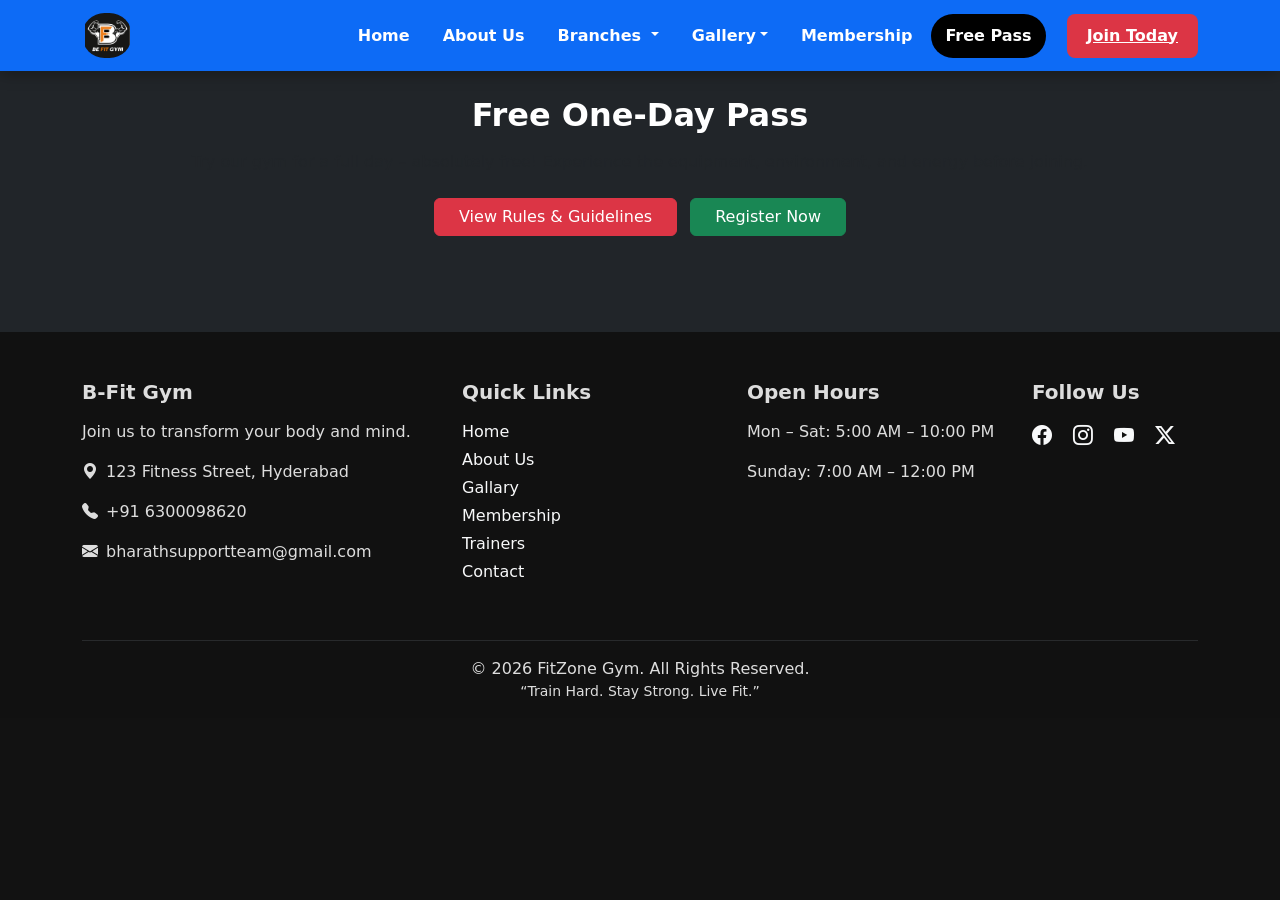
<file: freepass.html>
<!DOCTYPE html>
<html lang="en">
<head>
    <meta charset="UTF-8">
    <meta name="viewport" content="width=device-width, initial-scale=1.0">
    <link rel="shortcut icon" href="/images/logo1.png" type="image/x-icon">
    <link href="https://cdn.jsdelivr.net/npm/bootstrap@5.3.3/dist/css/bootstrap.min.css" rel="stylesheet">
  <link href="https://cdn.jsdelivr.net/npm/bootstrap-icons@1.11.3/font/bootstrap-icons.css" rel="stylesheet">
    <title>Free Pass | B-Fit Gym</title>
    <style>
    body {
      background-color: #121212;
      color: #fff;
    }
   
    /* ========= NAVBAR ======== */
.navbar {
    min-height: 55px;
    background: rgba(13, 110, 253, 0.97) !important;
    box-shadow: 0 3px 15px rgba(0, 0, 0, 0.3);
}
.logo {
    width: 50px;
    height: 45px;
    object-fit: contain;
    border-radius: 50px;
}
.navbar-nav {
    gap: 5px;
}
.nav-item {
    font-size: 16px;
    font-weight: 600;
}
.nav-link {
    color: #ffffff !important;
    padding: 10px 14px !important;
    border-radius: 25px;
    transition: all 0.3s ease;
}
.nav-link:hover,.nav-link.active {
    background-color: #000000;
    color: #ffffff !important;
}
.dropdown-menu {
    background-color: #ffffff;
    border: none;
    box-shadow: 0 5px 15px rgba(0, 0, 0, 0.25);
}
.dropdown-item {
    padding: 10px 18px;
    font-weight: 500;
}
.dropdown-item:hover {
    background-color: #dc3545;
    color: #ffffff;
}
/* Join Button */

.join-btn {
    display: inline-block;
    background-color: #dc3545;
    color: #ffffff;
    padding: 10px 20px;
    border-radius: 8px;
    font-weight: bold;
    transition: all 0.3s ease;
}
.join-btn:hover {
    background-color: #a71d2a;
    color: #ffffff;
    transform: translateY(-2px);
}
.container1{
  top: 50px;
}
footer {
    background-color: #111;
    color: #ddd;
  }
    </style>
</head>
<body>
    <!-- ================= NAVBAR ================= -->
  <nav class="navbar navbar-expand-lg navbar-dark bg-primary fixed-top">
    <div class="container"><a class="navbar-brand" href="index.html">
    <img src="/images/logo1.png" class="logo" alt="B-Fit Gym Logo"> </a>
  <button class="navbar-toggler" type="button" data-bs-toggle="collapse"
    data-bs-target="#navbarNav"
    aria-controls="navbarNav"
    aria-expanded="false"
    aria-label="Toggle navigation">
    <span class="navbar-toggler-icon"></span>
  </button>
  <div class="collapse navbar-collapse" id="navbarNav">
    <ul class="navbar-nav ms-auto align-items-lg-center"><li class="nav-item">
        <a class="nav-link" href="index.html">Home</a></li>
      <li class="nav-item"><a class="nav-link" href="about_us.html">About Us</a></li>
      <li class="nav-item dropdown">
        <a class="nav-link dropdown-toggle" href="branches.html" role="button"
          data-bs-toggle="dropdown" aria-expanded="false"> Branches </a>
        <ul class="dropdown-menu">
          <li> <a class="dropdown-item" href="branches.html"> Hyderabad </a></li>
        </ul>
      </li>
      <li class="nav-item dropdown">
        <a class="nav-link dropdown-toggle" href="#" role="button" data-bs-toggle="dropdown"
          aria-expanded="false">Gallery</a>
        <ul class="dropdown-menu">
          <li><a class="dropdown-item" href="gallaryimages.html"> Images </a></li>
          <li> <a class="dropdown-item" href="gallaryimages.html"> Videos </a></li>
        </ul>
      </li>
      <li class="nav-item"> <a class="nav-link" href="membership.html">Membership</a></li>
      <li class="nav-item"> <a class="nav-link active" href="freepass.html">Free Pass</a></li>
      <li class="nav-item ms-lg-3 mt-2 mt-lg-0"><a href="login.html" class="join-btn">
          Join Today</a></li>
    </ul>
  </div>
</div>
</nav>

<!-- Free One Day Pass Section -->
<section class="container1 py-5 bg-dark">
  <div class="container text-center pb-5 pt-5">
    <h2 class="fw-bold mb-3">Free One-Day Pass</h2>
    <p class="text-muted mb-4">
      Try our gym for a full day – absolutely free! Experience the equipment, environment, and energy before joining.
    </p>

    <!-- Buttons -->
    <button class="btn btn-danger px-4 me-2" data-bs-toggle="modal" data-bs-target="#passRulesModal">
      View Rules & Guidelines
    </button>

    <a href="registration.html" class="btn btn-success px-4">
      Register Now
    </a>
  </div>
</section>

<!-- Modal -->
<div class="modal fade" id="passRulesModal" tabindex="-1" aria-labelledby="passRulesModalLabel" aria-hidden="true">
  <div class="modal-dialog modal-lg modal-dialog-scrollable">
    <div class="modal-content">
      <div class="modal-header bg-dark text-red">
        <h5 class="modal-title" id="passRulesModalLabel">Free One-Day Pass — Rules & Guidelines</h5>
        <button type="button" class="btn-close btn-close-white" data-bs-dismiss="modal"></button>
      </div>

      <div class="modal-body bg-dark">
        <ul>
          <li>The one-day pass is valid for <strong>first-time visitors only</strong>.</li>
          <li>A valid <strong>ID proof</strong> must be shown at the front desk.</li>
          <li>The pass is valid only during <strong>regular operating hours</strong>.</li>
          <li>Includes access to machines & cardio area (personal training not included).</li>
          <li>Proper <strong>gym attire and shoes</strong> are required at all times.</li>
          <li>Visitors must follow trainer instructions and use equipment responsibly.</li>
          <li>Locker access available; gym is <strong>not responsible for lost items</strong>.</li>
          <li>Signing a <strong>liability waiver</strong> is mandatory.</li>
          <li>Group classes are not included unless permitted.</li>
          <li>No photography or video recording inside the gym.</li>
          <li>Pass cannot be transferred or clubbed with other offers.</li>
          <li>Valid for individuals <strong>18+ only</strong>.</li>
          <li>Management may deny entry for safety or misconduct.</li>
        </ul>
      </div>

      <div class="modal-footer">
        <button class="btn btn-secondary" data-bs-dismiss="modal">Close</button>
      </div>
    </div>
  </div>
</div>



<!-- Footer Section -->
  <footer class="pt-5 pb-3">
    <div class="container">
      <div class="row">

        <div class="col-md-4 mb-4">
          <h5 class="fw-bold mb-3">B-Fit Gym</h5>
          <p>Join us to transform your body and mind.</p>
          <p><i class="bi bi-geo-alt-fill me-2"></i>123 Fitness Street, Hyderabad</p>
          <p><i class="bi bi-telephone-fill me-2"></i>+91 6300098620</p>
          <p><i class="bi bi-envelope-fill me-2"></i>bharathsupportteam@gmail.com</p>
        </div>

        <div class="col-md-3 mb-4">
          <h5 class="fw-bold mb-3">Quick Links</h5>
          <ul class="list-unstyled">
            <li><a href="index.html" class="text-light text-decoration-none d-block mb-1">Home</a></li>
            <li><a href="about_us.html" class="text-light text-decoration-none d-block mb-1">About Us</a></li>
            <li><a href="gallaryimages.html" class="text-light text-decoration-none d-block mb-1">Gallary</a></li>
            <li><a href="membership.html" class="text-light text-decoration-none d-block mb-1">Membership</a></li>
            <li><a href="about_us.html" class="text-light text-decoration-none d-block mb-1">Trainers</a></li>
            <li><a href="registration.html" class="text-light text-decoration-none d-block mb-1">Contact</a></li>
          </ul>
        </div>

        <div class="col-md-3 mb-4">
          <h5 class="fw-bold mb-3">Open Hours</h5>
          <p>Mon – Sat: 5:00 AM – 10:00 PM</p>
          <p>Sunday: 7:00 AM – 12:00 PM</p>
        </div>

        <div class="col-md-2 mb-4">
          <h5 class="fw-bold mb-3">Follow Us</h5>
          <a href="#" class="text-light me-3 fs-5"><i class="bi bi-facebook"></i></a>
          <a href="#" class="text-light me-3 fs-5"><i class="bi bi-instagram"></i></a>
          <a href="#" class="text-light me-3 fs-5"><i class="bi bi-youtube"></i></a>
          <a href="#" class="text-light fs-5"><i class="bi bi-twitter-x"></i></a>
        </div>

      </div>
      <hr class="border-secondary">
      <div class="text-center">
        <p class="mb-0">© 2026 FitZone Gym. All Rights Reserved.</p>
        <p class="small mb-0">“Train Hard. Stay Strong. Live Fit.”</p>
      </div>
    </div>
  </footer>

  <!-- Bootstrap JS -->
  <script src="https://cdn.jsdelivr.net/npm/bootstrap@5.3.3/dist/js/bootstrap.bundle.min.js"></script>

</body>
</html>
</file>
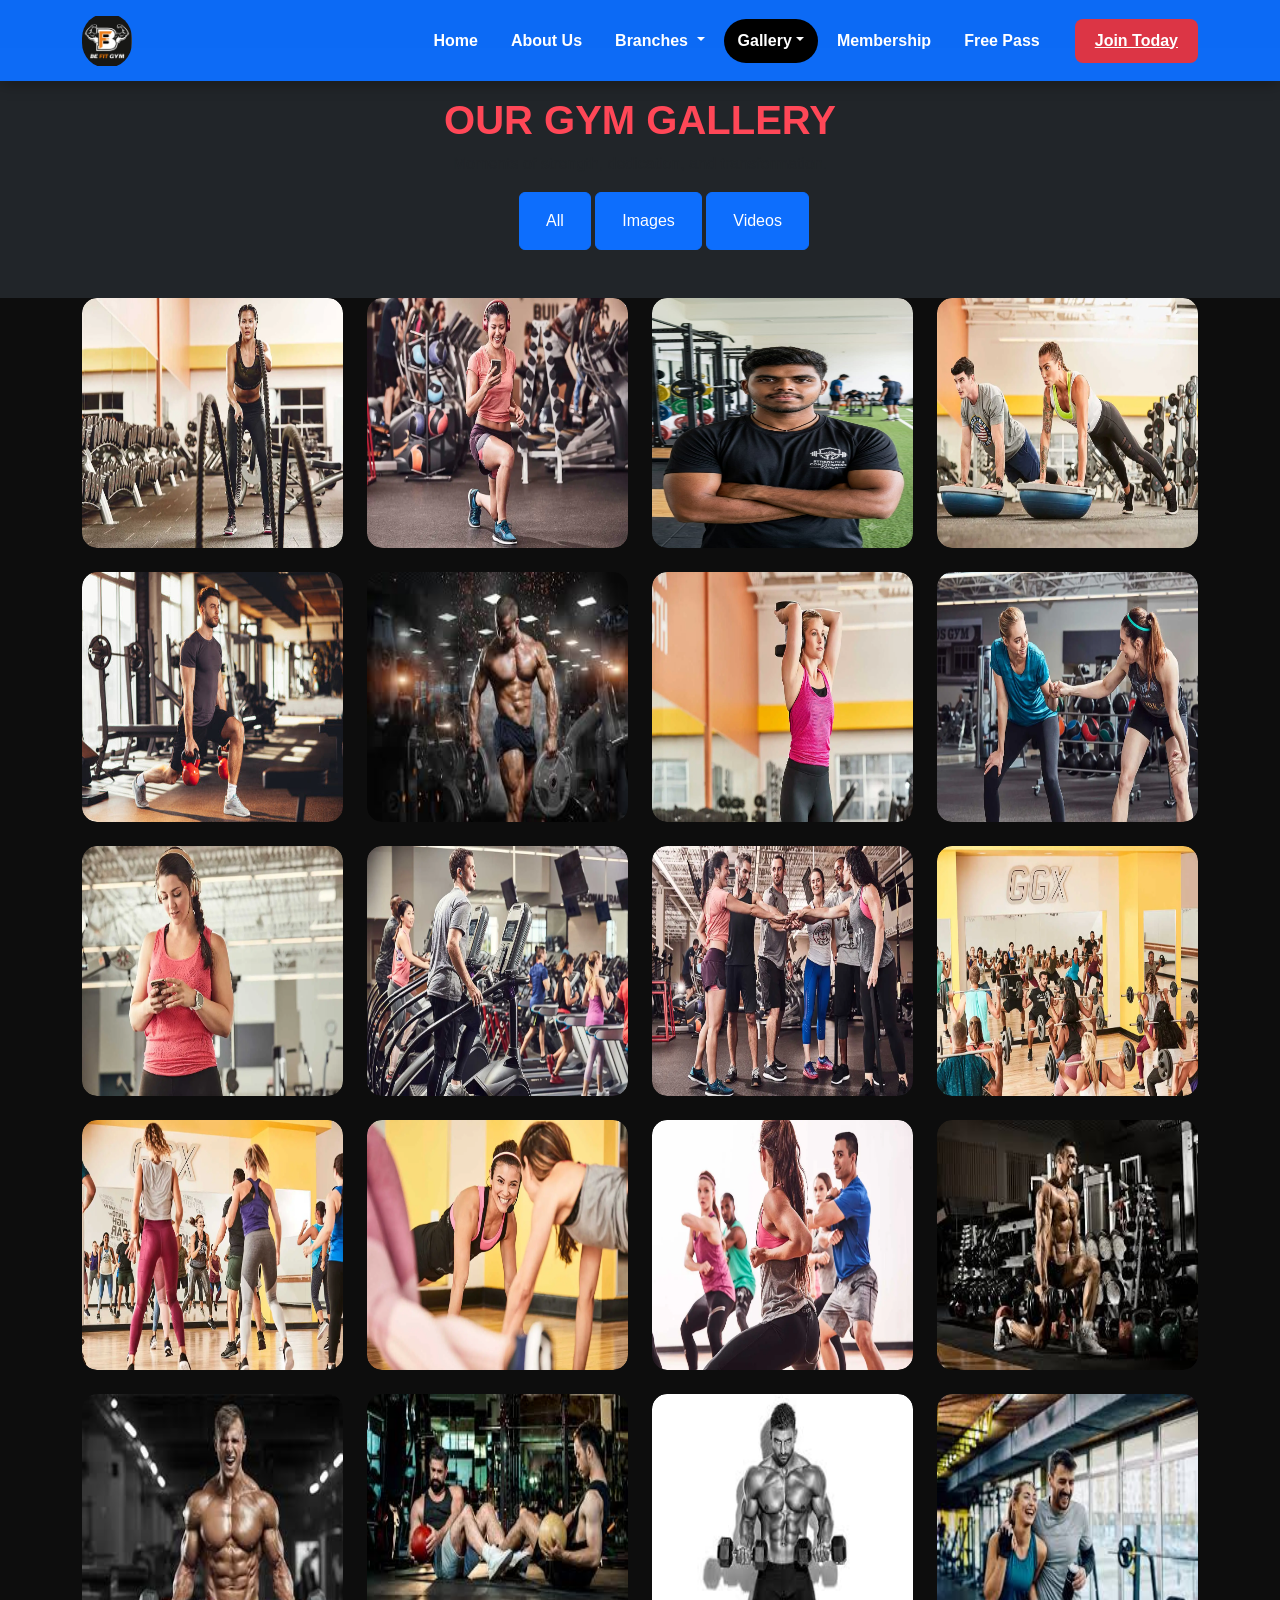
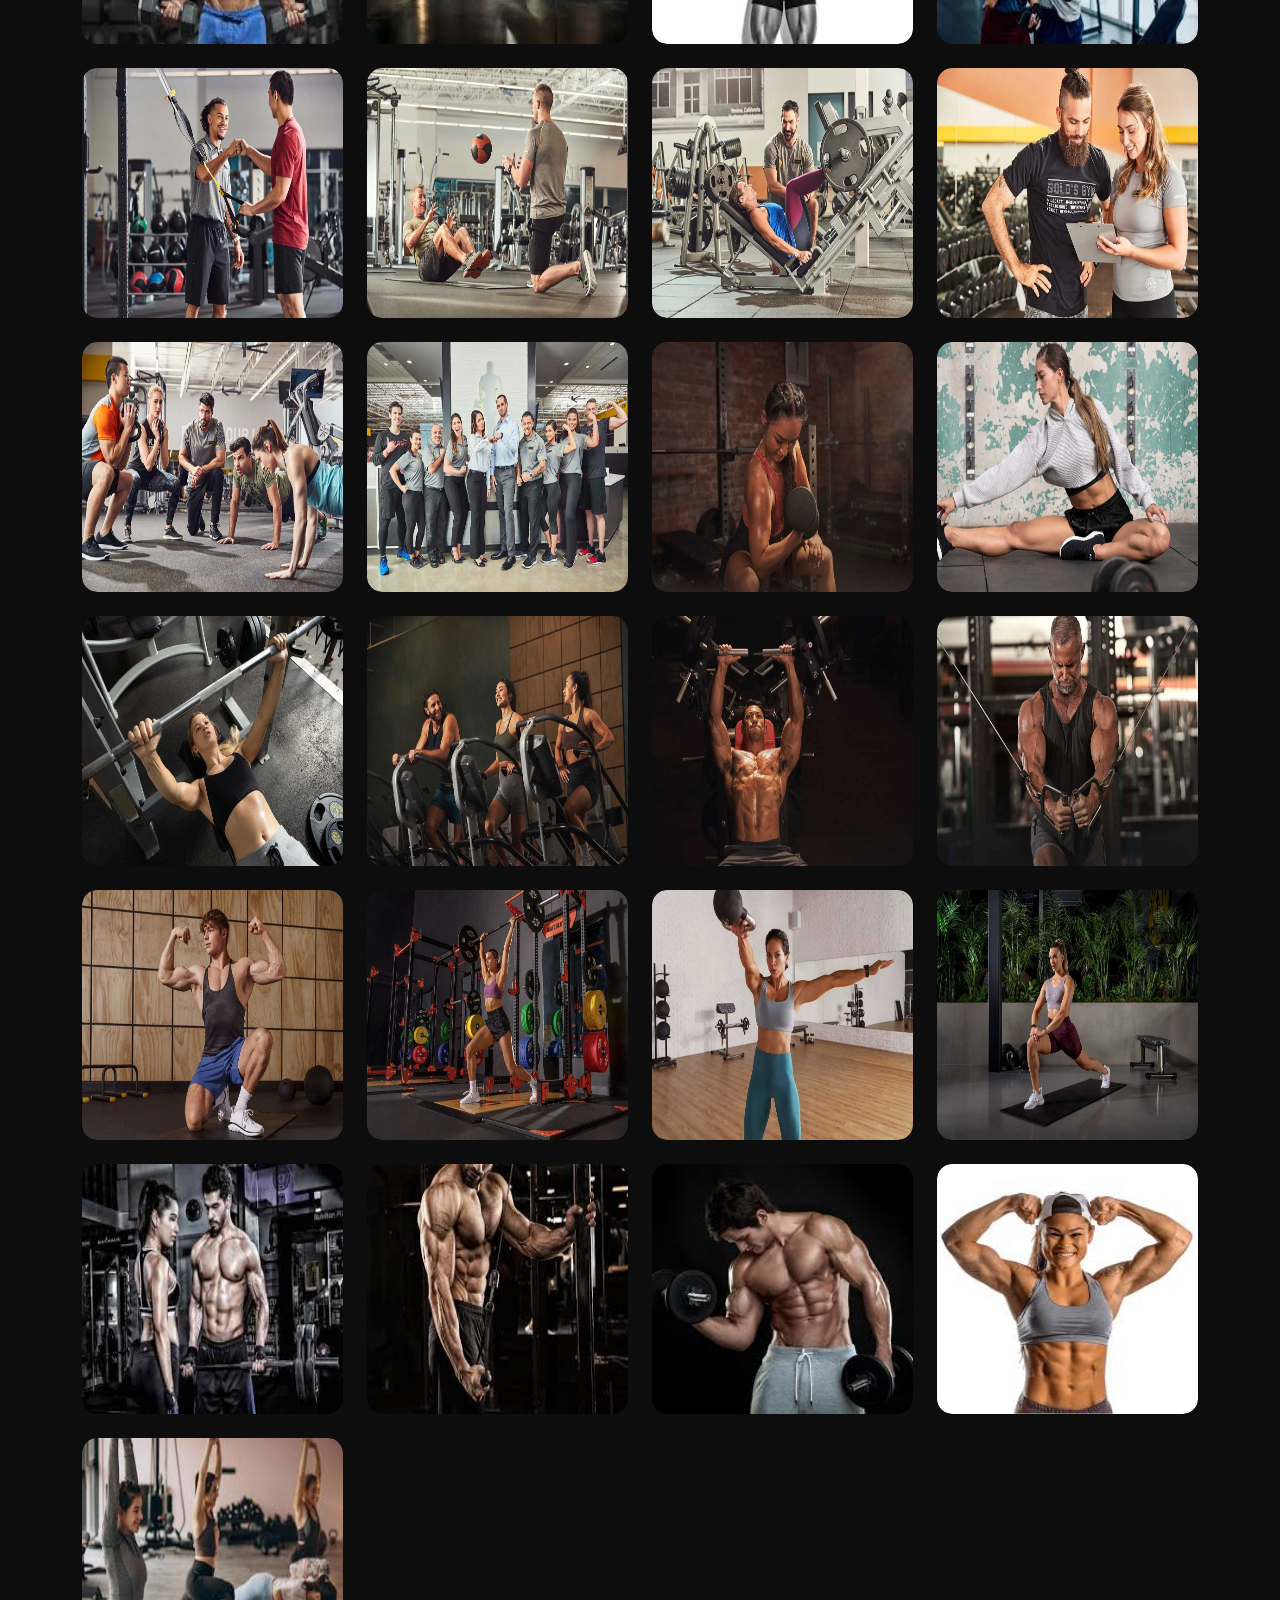
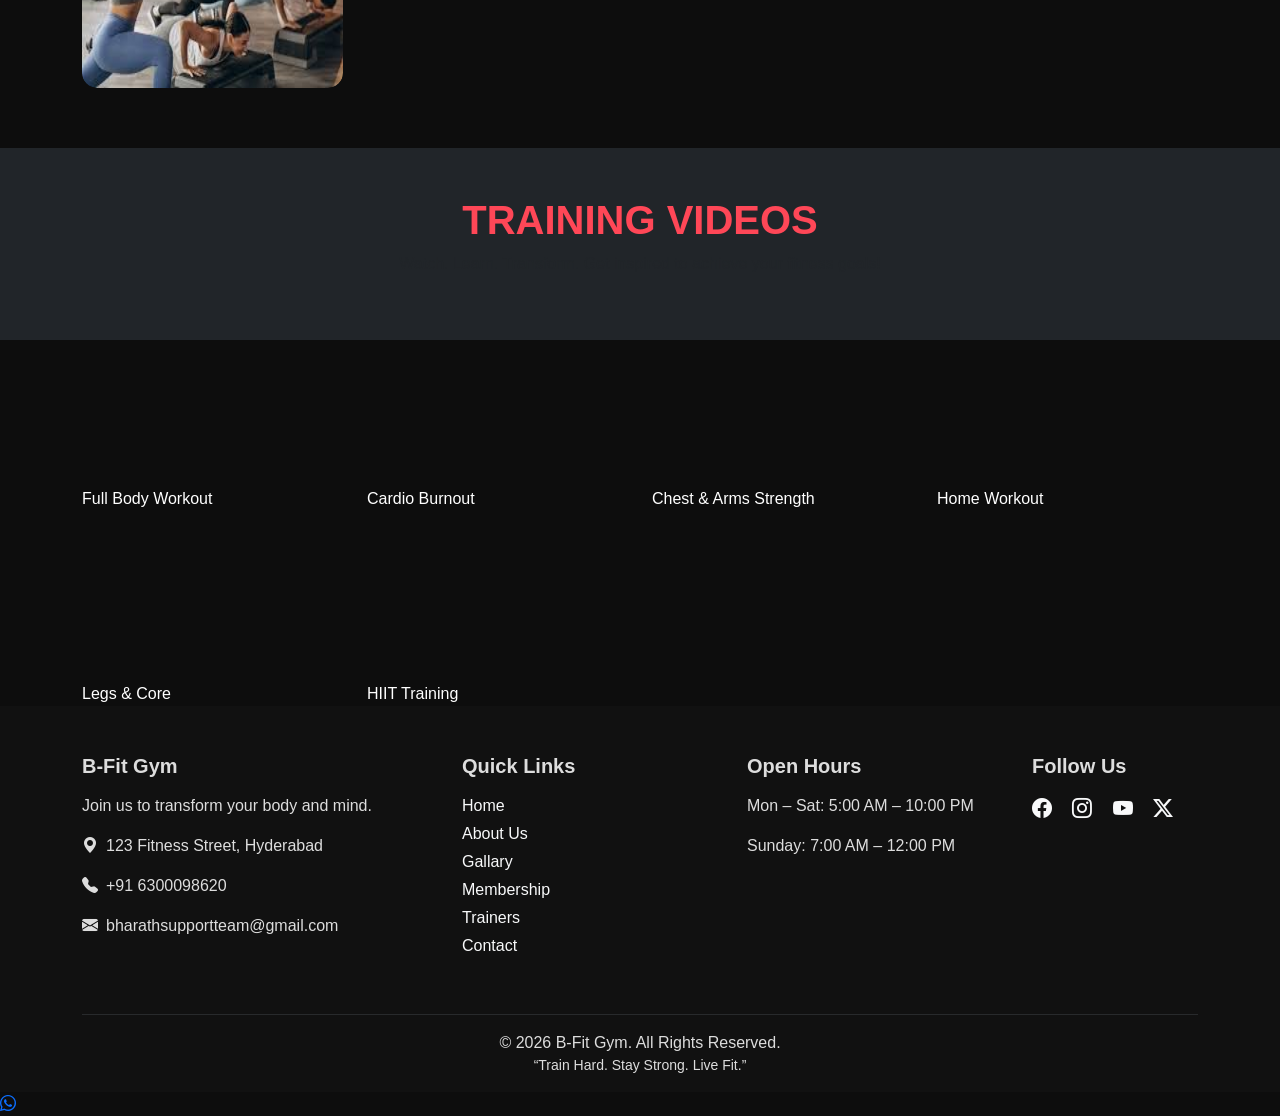
<file: gallaryimages.html>
<!DOCTYPE html>
<html lang="en">
<head>
    <meta charset="UTF-8">
    <meta name="viewport" content="width=device-width, initial-scale=1.0">
    <link rel="shortcut icon" href="/images/logo1.png" type="image/x-icon">
    <title>Gallary | B-Fit Gym</title>
    <link href="https://cdn.jsdelivr.net/npm/bootstrap@5.3.3/dist/css/bootstrap.min.css" rel="stylesheet">
  <link href="https://cdn.jsdelivr.net/npm/bootstrap-icons@1.11.3/font/bootstrap-icons.css" rel="stylesheet">
    <style>
        body {
      background-color: #0d0d0d;
      color: #fff;
      font-family: 'Poppins', sans-serif;
    }
    /* ========= NAVBAR ======== */

.navbar {
    min-height: 55px;
    background: rgba(13, 110, 253, 0.97) !important;
    box-shadow: 0 3px 15px rgba(0, 0, 0, 0.3);
}
.logo {
    width: 50px;
    height: 55px;
    object-fit: contain;
    border-radius: 50px;
}
.navbar-nav {
    gap: 5px;
}
.nav-item {
    font-size: 16px;
    font-weight: 600;
}
.nav-link {
    color: #ffffff !important;
    padding: 10px 14px !important;
    border-radius: 25px;
    transition: all 0.3s ease;
}
.nav-link:hover,.nav-link.active {
    background-color: #000000;
    color: #ffffff !important;
}
.dropdown-menu {
    background-color: #ffffff;
    border: none;
    box-shadow: 0 5px 15px rgba(0, 0, 0, 0.25);
}
.dropdown-item {
    padding: 10px 18px;
    font-weight: 500;
}
.dropdown-item:hover {
    background-color: #dc3545;
    color: #ffffff;
}
/* Join Button */

.join-btn {
    display: inline-block;
    background-color: #dc3545;
    color: #ffffff;
    padding: 10px 20px;
    border-radius: 8px;
    font-weight: bold;
    transition: all 0.3s ease;
}
.join-btn:hover {
    background-color: #a71d2a;
    color: #ffffff;
    transform: translateY(-2px);
}
     .gallery-title {
      text-align: center;
      color: #ff4757;
      font-weight: 700;
      margin: 40px 0 20px;
    }

    .gallery-container {
      padding-bottom: 60px;
    }

    .gallery-item {
      position: relative;
      overflow: hidden;
      border-radius: 15px;
      cursor: pointer;
      transition: transform 0.3s ease;
    }

    .gallery-item img {
      width: 100%;
      height: 250px;
      border-radius: 15px;
      transition: transform 0.4s ease;
    }

    .gallery-item:hover img {
      transform: scale(1.1);
    }

    .overlay {
      position: absolute;
      top: 0; left: 0;
      width: 100%; height: 100%;
      background: rgba(0, 0, 0, 0.6);
      opacity: 0;
      display: flex;
      align-items: center;
      justify-content: center;
      border-radius: 15px;
    }

    .overlay h5 {
      color: #ff4757;
      font-weight: 600;
      text-transform: uppercase;
      text-align: center;
      letter-spacing: 1px;
    }
    footer {
      background-color: #111;
      color: #ddd;
    }
    </style>
</head>
<body>
   <!-- ================= NAVBAR ================= -->
  <nav class="navbar navbar-expand-lg navbar-dark bg-primary fixed-top">
    <div class="container"><a class="navbar-brand" href="index.html">
    <img src="/images/logo1.png" class="logo" alt="B-Fit Gym Logo"> </a>
  <button class="navbar-toggler" type="button" data-bs-toggle="collapse"
    data-bs-target="#navbarNav"
    aria-controls="navbarNav"
    aria-expanded="false"
    aria-label="Toggle navigation">
    <span class="navbar-toggler-icon"></span>
  </button>
  <div class="collapse navbar-collapse" id="navbarNav">
    <ul class="navbar-nav ms-auto align-items-lg-center"><li class="nav-item">
        <a class="nav-link" href="index.html">Home</a></li>
      <li class="nav-item"><a class="nav-link" href="about_us.html">About Us</a></li>
      <li class="nav-item dropdown">
        <a class="nav-link dropdown-toggle" href="branches.html" role="button"
          data-bs-toggle="dropdown" aria-expanded="false"> Branches </a>
        <ul class="dropdown-menu">
          <li> <a class="dropdown-item" href="branches.html"> Hyderabad </a></li>
        </ul>
      </li>
      <li class="nav-item dropdown">
        <a class="nav-link active dropdown-toggle" href="#" role="button" data-bs-toggle="dropdown"
          aria-expanded="false">Gallery</a>
        <ul class="dropdown-menu">
          <li><a class="dropdown-item" href="gallaryimages.html"> Images </a></li>
          <li> <a class="dropdown-item" href="gallaryimages.html"> Videos </a></li>
        </ul>
      </li>
      <li class="nav-item"> <a class="nav-link" href="membership.html">Membership</a></li>
      <li class="nav-item"> <a class="nav-link" href="freepass.html">Free Pass</a></li>
      <li class="nav-item ms-lg-3 mt-2 mt-lg-0"><a href="login.html" class="join-btn">
          Join Today</a></li>
    </ul>
  </div>
</div>
</nav>
  <!-- Page Title -->
  <div class="text-center py-5 mt-5 bg-dark">
    <h1 class="text-uppercase fw-bold" style="color:#ff4757;">Our Gym Gallery</h1>
    <p class="text-muted">Moments of strength, dedication, and transformation.</p>
    <div class="d-grid gap-2 d-md-block ps-5 mb-0 pd-0">
  <button class="btn btn-primary" type="button"><a class="text-white nav-link" href="#">All</a></button>
  <button class="btn btn-primary" type="button"><a class="text-white nav-link" href="#">Images</a></button>
  <button class="btn btn-primary" type="button"><a class="text-white nav-link" href="#videos">Videos</a></button>
</div>
  </div>
        
  <!-- Gallery Section -->
  <div class="container gallery-container">
    <div class="row g-4">
      <!-- Gallery Image 1 -->
      <div class="col-lg-3 col-md-4 col-sm-6">
        <div class="gallery-item">
          <img src="/images/1st.webp" alt="Workout 1">
          <div class="overlay"><h5></h5></div>
        </div>
      </div>

      <!-- Gallery Image 2 -->
      <div class="col-lg-3 col-md-4 col-sm-6">
        <div class="gallery-item">
          <img src="/images/2nd.webp" alt="Workout 2">
          <div class="overlay"><h5>Cardio Session</h5></div>
        </div>
      </div>

      <div class="col-lg-3 col-md-4 col-sm-6">
        <div class="gallery-item">
          <img src="/images/My_image.jpeg" alt="Workout 3">
          <div class="overlay"><h5>Strength Zone</h5></div>
        </div>
      </div>
      <!-- Gallery Image 3 -->
      <div class="col-lg-3 col-md-4 col-sm-6">
        <div class="gallery-item">
          <img src="/images/3rd.jpg" alt="Workout 3">
          <div class="overlay"><h5>Strength Zone</h5></div>
        </div>
      </div>

      <!-- Gallery Image 4 -->
      <div class="col-lg-3 col-md-4 col-sm-6">
        <div class="gallery-item">
          <img src="/images/4th.jpg" alt="Workout 4">
          <div class="overlay"><h5>Group Training</h5></div>
        </div>
      </div>

      <!-- Gallery Image 5 -->
      <div class="col-lg-3 col-md-4 col-sm-6">
        <div class="gallery-item">
          <img src="/images/5th.jpeg" alt="Workout 5">
          <div class="overlay"><h5>Personal Coaching</h5></div>
        </div>
      </div>

      <!-- Gallery Image 6 -->
      <div class="col-lg-3 col-md-4 col-sm-6">
        <div class="gallery-item">
          <img src="/images/6th.webp" alt="Workout 6">
          <div class="overlay"><h5>Transformation</h5></div>
        </div>
      </div>

      <!-- Gallery Image 7 -->
      <div class="col-lg-3 col-md-4 col-sm-6">
        <div class="gallery-item">
          <img src="/images/7th.webp" alt="Workout 7">
          <div class="overlay"><h5>Outdoor Fitness</h5></div>
        </div>
      </div>

      <!-- Gallery Image 8 -->
      <div class="col-lg-3 col-md-4 col-sm-6">
        <div class="gallery-item">
          <img src="images/8th.webp" alt="Workout 8">
          <div class="overlay"><h5>Yoga Session</h5></div>
        </div>
      </div>

      <!-- Gallery Image 9 -->
      <div class="col-lg-3 col-md-4 col-sm-6">
        <div class="gallery-item">
          <img src="/images/9th.webp" alt="Workout 7">
          <div class="overlay"><h5>Outdoor Fitness</h5></div>
        </div>
      </div>
     
      <!-- Gallery Image 10 -->
      <div class="col-lg-3 col-md-4 col-sm-6">
        <div class="gallery-item">
          <img src="/images/10th.webp" alt="Workout 7">
          <div class="overlay"><h5>Outdoor Fitness</h5></div>
        </div>
      </div>

     <!-- Gallery Image 11 -->
      <div class="col-lg-3 col-md-4 col-sm-6">
        <div class="gallery-item">
          <img src="/images/11th.webp" alt="Workout 7">
          <div class="overlay"><h5>Outdoor Fitness</h5></div>
        </div>
      </div>

     <!-- Gallery Image 12 -->
      <div class="col-lg-3 col-md-4 col-sm-6">
        <div class="gallery-item">
          <img src="/images/12th.webp" alt="Workout 7">
          <div class="overlay"><h5>Outdoor Fitness</h5></div>
        </div>
      </div>
     
      <!-- Gallery Image 13 -->
      <div class="col-lg-3 col-md-4 col-sm-6">
        <div class="gallery-item">
          <img src="/images/13th.webp" alt="Workout 7">
          <div class="overlay"><h5>Outdoor Fitness</h5></div>
        </div>
      </div>

     <!-- Gallery Image 14 -->
      <div class="col-lg-3 col-md-4 col-sm-6">
        <div class="gallery-item">
          <img src="/images/14th.webp" alt="Workout 7">
          <div class="overlay"><h5>Outdoor Fitness</h5></div>
        </div>
      </div>
     
      <!-- Gallery Image 15 -->
      <div class="col-lg-3 col-md-4 col-sm-6">
        <div class="gallery-item">
          <img src="/images/15th.jpeg" alt="Workout 7">
          <div class="overlay"><h5>Outdoor Fitness</h5></div>
        </div>
      </div>

     <!-- Gallery Image 16 -->
      <div class="col-lg-3 col-md-4 col-sm-6">
        <div class="gallery-item">
          <img src="/images/16th.jpeg" alt="Workout 7">
          <div class="overlay"><h5>Outdoor Fitness</h5></div>
        </div>
      </div>
     
      <!-- Gallery Image 17 -->
      <div class="col-lg-3 col-md-4 col-sm-6">
        <div class="gallery-item">
          <img src="/images/17th.jpeg" alt="Workout 7">
          <div class="overlay"><h5>Outdoor Fitness</h5></div>
        </div>
      </div>

     <!-- Gallery Image 18 -->
      <div class="col-lg-3 col-md-4 col-sm-6">
        <div class="gallery-item">
          <img src="/images/18th.jpeg" alt="Workout 7">
          <div class="overlay"><h5>Outdoor Fitness</h5></div>
        </div>
      </div>

     <!-- Gallery Image 19 -->
      <div class="col-lg-3 col-md-4 col-sm-6">
        <div class="gallery-item">
          <img src="/images/19th.jpeg" alt="Workout 7">
          <div class="overlay"><h5>Outdoor Fitness</h5></div>
        </div>
      </div>

     <!-- Gallery Image 20 -->
      <div class="col-lg-3 col-md-4 col-sm-6">
        <div class="gallery-item">
          <img src="/images/20th.webp" alt="Workout 7">
          <div class="overlay"><h5>Outdoor Fitness</h5></div>
        </div>
      </div>

      <!-- Gallery Image 21 -->
      <div class="col-lg-3 col-md-4 col-sm-6">
        <div class="gallery-item">
          <img src="/images/21th.webp" alt="Workout 7">
          <div class="overlay"><h5>Outdoor Fitness</h5></div>
        </div>
      </div>

     <!-- Gallery Image 22 -->
      <div class="col-lg-3 col-md-4 col-sm-6">
        <div class="gallery-item">
          <img src="/images/22th.webp" alt="Workout 7">
          <div class="overlay"><h5>Outdoor Fitness</h5></div>
        </div>
      </div>

      <!-- Gallery Image 23 -->
      <div class="col-lg-3 col-md-4 col-sm-6">
        <div class="gallery-item">
          <img src="/images/23th.webp" alt="Workout 7">
          <div class="overlay"><h5>Outdoor Fitness</h5></div>
        </div>
      </div>

      <!-- Gallery Image 24 -->
      <div class="col-lg-3 col-md-4 col-sm-6">
        <div class="gallery-item">
          <img src="/images/24th.webp" alt="Workout 7">
          <div class="overlay"><h5>Outdoor Fitness</h5></div>
        </div>
      </div>

      <!-- Gallery Image 25 -->
      <div class="col-lg-3 col-md-4 col-sm-6">
        <div class="gallery-item">
          <img src="/images/25th.webp" alt="Workout 7">
          <div class="overlay"><h5>Outdoor Fitness</h5></div>
        </div>
      </div>

      <!-- Gallery Image 26 -->
      <div class="col-lg-3 col-md-4 col-sm-6">
        <div class="gallery-item">
          <img src="/images/26th.webp" alt="Workout 7">
          <div class="overlay"><h5>Outdoor Fitness</h5></div>
        </div>
      </div>

      <!-- Gallery Image 27 -->
      <div class="col-lg-3 col-md-4 col-sm-6">
        <div class="gallery-item">
          <img src="/images/27th.webp" alt="Workout 7">
          <div class="overlay"><h5>Outdoor Fitness</h5></div>
        </div>
      </div>

      <!-- Gallery Image 28 -->
      <div class="col-lg-3 col-md-4 col-sm-6">
        <div class="gallery-item">
          <img src="/images/28th.webp" alt="Workout 7">
          <div class="overlay"><h5>Outdoor Fitness</h5></div>
        </div>
      </div>

      <!-- Gallery Image 29 -->
      <div class="col-lg-3 col-md-4 col-sm-6">
        <div class="gallery-item">
          <img src="/images/29th.webp" alt="Workout 7">
          <div class="overlay"><h5>Outdoor Fitness</h5></div>
        </div>
      </div>

      <!-- Gallery Image 30 -->
      <div class="col-lg-3 col-md-4 col-sm-6">
        <div class="gallery-item">
          <img src="/images/30th.webp" alt="Workout 7">
          <div class="overlay"><h5>Outdoor Fitness</h5></div>
        </div>
      </div>

      <!-- Gallery Image 31 -->
      <div class="col-lg-3 col-md-4 col-sm-6">
        <div class="gallery-item">
          <img src="/images/31st.webp" alt="Workout 7">
          <div class="overlay"><h5>Outdoor Fitness</h5></div>
        </div>
      </div>

      <!-- Gallery Image 32 -->
      <div class="col-lg-3 col-md-4 col-sm-6">
        <div class="gallery-item">
          <img src="/images/32nd.webp" alt="Workout 7">
          <div class="overlay"><h5>Outdoor Fitness</h5></div>
        </div>
      </div>

      <!-- Gallery Image 33 -->
      <div class="col-lg-3 col-md-4 col-sm-6">
        <div class="gallery-item">
          <img src="/images/33rd.webp" alt="Workout 7">
          <div class="overlay"><h5>Outdoor Fitness</h5></div>
        </div>
      </div>

      <!-- Gallery Image 34 -->
      <div class="col-lg-3 col-md-4 col-sm-6">
        <div class="gallery-item">
          <img src="/images/34th.webp" alt="Workout 7">
          <div class="overlay"><h5>Outdoor Fitness</h5></div>
        </div>
      </div>

      <!-- Gallery Image 35 -->
      <div class="col-lg-3 col-md-4 col-sm-6">
        <div class="gallery-item">
          <img src="/images/35th.webp" alt="Workout 7">
          <div class="overlay"><h5>Outdoor Fitness</h5></div>
        </div>
      </div>

      <!-- Gallery Image 36 -->
      <div class="col-lg-3 col-md-4 col-sm-6">
        <div class="gallery-item">
          <img src="/images/36th.jpeg" alt="Workout 7">
          <div class="overlay"><h5>Outdoor Fitness</h5></div>
        </div>
      </div>

      <!-- Gallery Image 37 -->
      <div class="col-lg-3 col-md-4 col-sm-6">
        <div class="gallery-item">
          <img src="/images/37th.jpeg" alt="Workout 7">
          <div class="overlay"><h5>Outdoor Fitness</h5></div>
        </div>
      </div>

      <!-- Gallery Image 38 -->
      <div class="col-lg-3 col-md-4 col-sm-6">
        <div class="gallery-item">
          <img src="/images/38th.jpeg" alt="Workout 7">
          <div class="overlay"><h5>Outdoor Fitness</h5></div>
        </div>
      </div>

      <!-- Gallery Image 39 -->
      <div class="col-lg-3 col-md-4 col-sm-6">
        <div class="gallery-item">
          <img src="/images/39th.jpeg" alt="Workout 7">
          <div class="overlay"><h5>Outdoor Fitness</h5></div>
        </div>
      </div>

      <!-- Gallery Image 40 -->
      <div class="col-lg-3 col-md-4 col-sm-6">
        <div class="gallery-item">
          <img src="/images/40th.jpeg" alt="Workout 7">
          <div class="overlay"><h5>Outdoor Fitness</h5></div>
        </div>
      </div>
</div>
  </div>
      <!-- Page Title -->
       <div id="videos" class="videos">
  <div class="text-center py-5 bg-dark" >
    <h1 class="text-uppercase fw-bold" style="color:#ff4757;">Training Videos</h1>
    <p class="text-muted">Watch. Learn. Transform. Get inspired to achieve your fitness goals!</p>
  </div>

  <!-- Video Section -->
  <div class="container video-container">
    <div class="row g-4">

      <!-- Video 1 -->
      <div class="col-lg-3 col-md-4 col-sm-6">
        <div class="video-card">
          <div class="ratio ratio-16x9">
            <iframe src="https://www.youtube.com/embed/UBMk30rjy0o" title="Full Body Workout" allowfullscreen></iframe>
          </div>
          <div class="video-title">Full Body Workout</div>
        </div>
      </div>

      <!-- Video 2 -->
      <div class="col-lg-3 col-md-4 col-sm-6">
        <div class="video-card">
          <div class="ratio ratio-16x9">
            <iframe src="https://www.youtube.com/embed/ml6cT4AZdqI" title="Cardio Burnout" allowfullscreen></iframe>
          </div>
          <div class="video-title">Cardio Burnout</div>
        </div>
      </div>

      <!-- Video 3 -->
      <div class="col-lg-3 col-md-4 col-sm-6">
        <div class="video-card">
          <div class="ratio ratio-16x9">
            <iframe src="https://www.youtube.com/embed/Stxhth7HT_E" title="Chest & Arms Strength" allowfullscreen></iframe>
          </div>
          <div class="video-title">Chest & Arms Strength</div>
        </div>
      </div>

      <!-- Video 4 -->
      <div class="col-lg-3 col-md-4 col-sm-6">
        <div class="video-card">
          <div class="ratio ratio-16x9">
            <iframe src="https://www.youtube.com/embed/VHyGqsPOUHs" title="Home Workout" allowfullscreen></iframe>
          </div>
          <div class="video-title">Home Workout</div>
        </div>
      </div>

      <!-- Video 5 -->
      <div class="col-lg-3 col-md-4 col-sm-6">
        <div class="video-card">
          <div class="ratio ratio-16x9">
            <iframe src="https://www.youtube.com/embed/UItWltVZZmE" title="Legs & Core" allowfullscreen></iframe>
          </div>
          <div class="video-title">Legs & Core</div>
        </div>
      </div>

      <!-- Video 6 -->
      <div class="col-lg-3 col-md-4 col-sm-6">
        <div class="video-card">
          <div class="ratio ratio-16x9">
            <iframe src="https://www.youtube.com/embed/X3-gKPNyrTA" title="HIIT Training" allowfullscreen></iframe>
          </div>
          <div class="video-title">HIIT Training</div>
        </div>
      </div>

    </div>
  </div>
  </div>  
<!-- Footer Section -->
  <footer class="pt-5 pb-3">
    <div class="container">
      <div class="row">

        <div class="col-md-4 mb-4">
          <h5 class="fw-bold mb-3">B-Fit Gym</h5>
          <p>Join us to transform your body and mind.</p>
          <p><i class="bi bi-geo-alt-fill me-2"></i>123 Fitness Street, Hyderabad</p>
          <p><i class="bi bi-telephone-fill me-2"></i>+91 6300098620</p>
          <p><i class="bi bi-envelope-fill me-2"></i>bharathsupportteam@gmail.com</p>
        </div>

        <div class="col-md-3 mb-4">
          <h5 class="fw-bold mb-3">Quick Links</h5>
          <ul class="list-unstyled">
            <li><a href="index.html" class="text-light text-decoration-none d-block mb-1">Home</a></li>
            <li><a href="about_us.html" class="text-light text-decoration-none d-block mb-1">About Us</a></li>
            <li><a href="gallaryimages.html" class="text-light text-decoration-none d-block mb-1">Gallary</a></li>
            <li><a href="membership.html" class="text-light text-decoration-none d-block mb-1">Membership</a></li>
            <li><a href="about_us.html" class="text-light text-decoration-none d-block mb-1">Trainers</a></li>
            <li><a href="registration.html" class="text-light text-decoration-none d-block mb-1">Contact</a></li>
          </ul>
        </div>

        <div class="col-md-3 mb-4">
          <h5 class="fw-bold mb-3">Open Hours</h5>
          <p>Mon – Sat: 5:00 AM – 10:00 PM</p>
          <p>Sunday: 7:00 AM – 12:00 PM</p>
        </div>

        <div class="col-md-2 mb-4">
          <h5 class="fw-bold mb-3">Follow Us</h5>
          <a href="#" class="text-light me-3 fs-5"><i class="bi bi-facebook"></i></a>
          <a href="#" class="text-light me-3 fs-5"><i class="bi bi-instagram"></i></a>
          <a href="#" class="text-light me-3 fs-5"><i class="bi bi-youtube"></i></a>
          <a href="#" class="text-light fs-5"><i class="bi bi-twitter-x"></i></a>
        </div>

      </div>
      <hr class="border-secondary">
      <div class="text-center">
        <p class="mb-0">© 2026 B-Fit Gym. All Rights Reserved.</p>
        <p class="small mb-0">“Train Hard. Stay Strong. Live Fit.”</p>
      </div>
    </div>
  </footer>

  <!-- WhatsApp Floating Icon -->
  <a href="https://wa.me/916300098620" target="_blank" class="whatsapp-icon">
    <i class="bi bi-whatsapp"></i>
  </a>

  <!-- Bootstrap JS -->
  <script src="https://cdn.jsdelivr.net/npm/bootstrap@5.3.3/dist/js/bootstrap.bundle.min.js"></script>
</body>
</html>

   <script src="https://cdn.jsdelivr.net/npm/bootstrap@5.3.3/dist/js/bootstrap.bundle.min.js"></script>
</body>
</html>
</file>
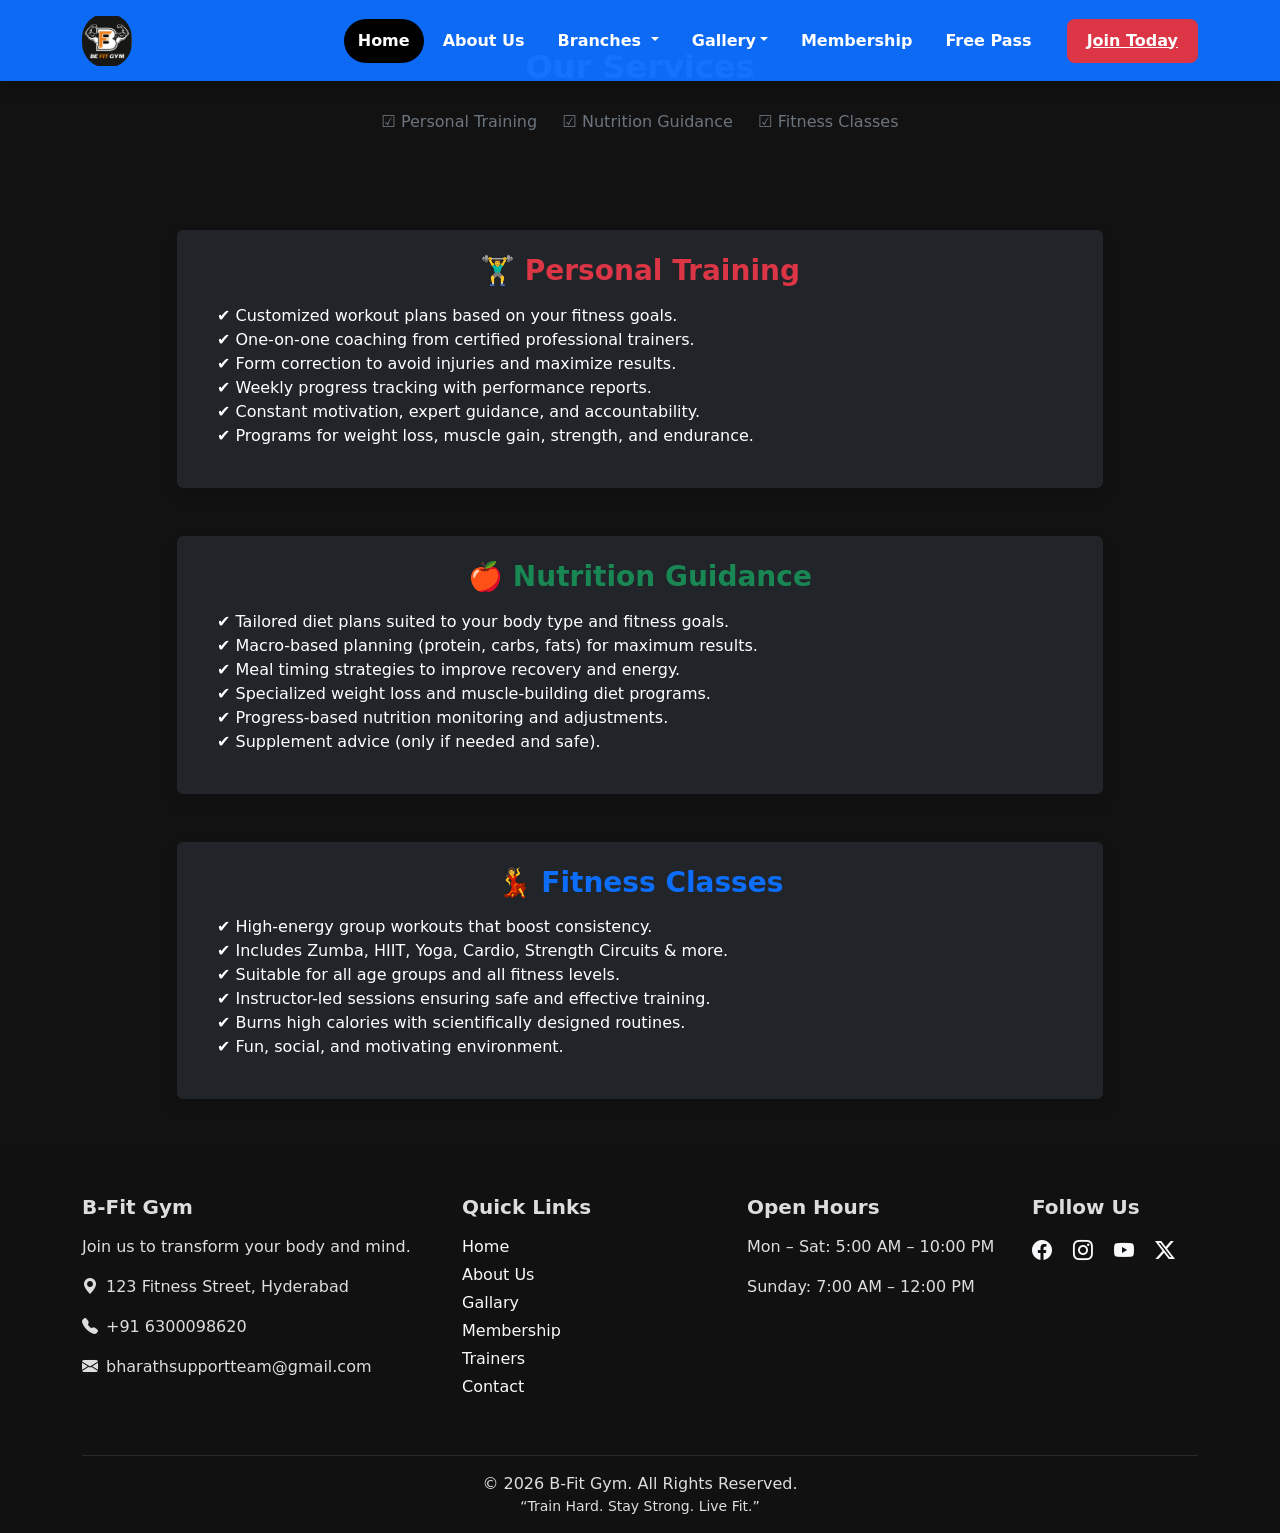
<file: knowmore.html>
<!DOCTYPE html>
<html lang="en">
<head>
    <meta charset="UTF-8">
    <meta name="viewport" content="width=device-width, initial-scale=1.0">
    <link rel="shortcut icon" href="/images/logo1.png" type="image/x-icon">
    <link href="https://cdn.jsdelivr.net/npm/bootstrap@5.3.3/dist/css/bootstrap.min.css" rel="stylesheet">
  <link href="https://cdn.jsdelivr.net/npm/bootstrap-icons@1.11.3/font/bootstrap-icons.css" rel="stylesheet">
    <title>Services | B-Fit Gym</title>
    <style>
        body {
      background-color: #121212;
      color: #fff;
    }

/* ========= NAVBAR ======== */
.navbar {
    min-height: 55px;
    background: rgba(13, 110, 253, 0.97) !important;
    box-shadow: 0 3px 15px rgba(0, 0, 0, 0.3);
}
.logo {
    width: 50px;
    height: 55px;
    object-fit: contain;
    border-radius: 50px;
}
.navbar-nav {
    gap: 5px;
}
.nav-item {
    font-size: 16px;
    font-weight: 600;
}
.nav-link {
    color: #ffffff !important;
    padding: 10px 14px !important;
    border-radius: 25px;
    transition: all 0.3s ease;
}
.nav-link:hover,.nav-link.active {
    background-color: #000000;
    color: #ffffff !important;
}
.dropdown-menu {
    background-color: #ffffff;
    border: none;
    box-shadow: 0 5px 15px rgba(0, 0, 0, 0.25);
}
.dropdown-item {
    padding: 10px 18px;
    font-weight: 500;
}
.dropdown-item:hover {
    background-color: #dc3545;
    color: #ffffff;
}
/* Join Button */

.join-btn {
    display: inline-block;
    background-color: #dc3545;
    color: #ffffff;
    padding: 10px 20px;
    border-radius: 8px;
    font-weight: bold;
    transition: all 0.3s ease;
}
.join-btn:hover {
    background-color: #a71d2a;
    color: #ffffff;
    transform: translateY(-2px);
}
    footer {
      background-color: #111;
      color: #ddd;
    }
    </style>
</head>
<body>
    <!-- ================= NAVBAR ================= -->
  <nav class="navbar navbar-expand-lg navbar-dark bg-primary fixed-top">
    <div class="container"><a class="navbar-brand" href="index.html">
    <img src="/images/logo1.png" class="logo" alt="B-Fit Gym Logo"> </a>
  <button class="navbar-toggler" type="button" data-bs-toggle="collapse"
    data-bs-target="#navbarNav"
    aria-controls="navbarNav"
    aria-expanded="false"
    aria-label="Toggle navigation">
    <span class="navbar-toggler-icon"></span>
  </button>
  <div class="collapse navbar-collapse" id="navbarNav">
    <ul class="navbar-nav ms-auto align-items-lg-center"><li class="nav-item">
        <a class="nav-link active" href="index.html">Home</a></li>
      <li class="nav-item"><a class="nav-link" href="about_us.html">About Us</a></li>
      <li class="nav-item dropdown">
        <a class="nav-link dropdown-toggle" href="branches.html" role="button"
          data-bs-toggle="dropdown" aria-expanded="false"> Branches </a>
        <ul class="dropdown-menu">
          <li> <a class="dropdown-item" href="branches.html"> Hyderabad </a></li>
        </ul>
      </li>
      <li class="nav-item dropdown">
        <a class="nav-link dropdown-toggle" href="#" role="button" data-bs-toggle="dropdown"
          aria-expanded="false">Gallery</a>
        <ul class="dropdown-menu">
          <li><a class="dropdown-item" href="gallaryimages.html"> Images </a></li>
          <li> <a class="dropdown-item" href="gallaryimages.html"> Videos </a></li>
        </ul>
      </li>
      <li class="nav-item"> <a class="nav-link" href="membership.html">Membership</a></li>
      <li class="nav-item"> <a class="nav-link" href="freepass.html">Free Pass</a></li>
      <li class="nav-item ms-lg-3 mt-2 mt-lg-0"><a href="login.html" class="join-btn">
          Join Today</a></li>
    </ul>
  </div>
</div>
</nav>

  <!-- Services Heading -->
<div class="text-center mb-5">
  <h2 class="fw-bold pt-5">Our Services</h2>
  <p class="text-secondary fs-6 pb-5 pt-3">
    ☑️ Personal Training &nbsp;&nbsp;&nbsp; ☑️ Nutrition Guidance &nbsp;&nbsp;&nbsp; ☑️ Fitness Classes
  </p>
</div>

<!-- Services Section -->
<div class="container">
  <div class="row justify-content-center">

    <!-- Personal Training -->
    <div class="col-lg-10 mb-5">
      <div class="p-4 rounded shadow bg-dark">
        <h3 class="fw-bold text-danger mb-3 text-center">🏋️‍♂️ Personal Training</h3>
        <ul class="list-unstyled ps-3">
          <li>✔ Customized workout plans based on your fitness goals.</li>
          <li>✔ One-on-one coaching from certified professional trainers.</li>
          <li>✔ Form correction to avoid injuries and maximize results.</li>
          <li>✔ Weekly progress tracking with performance reports.</li>
          <li>✔ Constant motivation, expert guidance, and accountability.</li>
          <li>✔ Programs for weight loss, muscle gain, strength, and endurance.</li>
        </ul>
      </div>
    </div>

    <!-- Nutrition Guidance -->
    <div class="col-lg-10 mb-5">
      <div class="p-4 rounded shadow bg-dark">
        <h3 class="fw-bold text-success mb-3 text-center">🍎 Nutrition Guidance</h3>
        <ul class="list-unstyled ps-3">
          <li>✔ Tailored diet plans suited to your body type and fitness goals.</li>
          <li>✔ Macro-based planning (protein, carbs, fats) for maximum results.</li>
          <li>✔ Meal timing strategies to improve recovery and energy.</li>
          <li>✔ Specialized weight loss and muscle-building diet programs.</li>
          <li>✔ Progress-based nutrition monitoring and adjustments.</li>
          <li>✔ Supplement advice (only if needed and safe).</li>
        </ul>
      </div>
    </div>

    <!-- Fitness Classes -->
    <div class="col-lg-10 mb-5">
      <div class="p-4 rounded shadow bg-dark">
        <h3 class="fw-bold text-primary mb-3 text-center">💃 Fitness Classes</h3>
        <ul class="list-unstyled ps-3">
          <li>✔ High-energy group workouts that boost consistency.</li>
          <li>✔ Includes Zumba, HIIT, Yoga, Cardio, Strength Circuits & more.</li>
          <li>✔ Suitable for all age groups and all fitness levels.</li>
          <li>✔ Instructor-led sessions ensuring safe and effective training.</li>
          <li>✔ Burns high calories with scientifically designed routines.</li>
          <li>✔ Fun, social, and motivating environment.</li>
        </ul>
      </div>
    </div>

  </div>
</div>
<!-- Footer Section -->
  <footer class="pt-5 pb-3">
    <div class="container">
      <div class="row">

        <div class="col-md-4 mb-4">
          <h5 class="fw-bold mb-3">B-Fit Gym</h5>
          <p>Join us to transform your body and mind.</p>
          <p><i class="bi bi-geo-alt-fill me-2"></i>123 Fitness Street, Hyderabad</p>
          <p><i class="bi bi-telephone-fill me-2"></i>+91 6300098620</p>
          <p><i class="bi bi-envelope-fill me-2"></i>bharathsupportteam@gmail.com</p>
        </div>

        <div class="col-md-3 mb-4">
          <h5 class="fw-bold mb-3">Quick Links</h5>
          <ul class="list-unstyled">
            <li><a href="index.html" class="text-light text-decoration-none d-block mb-1">Home</a></li>
            <li><a href="about_us.html" class="text-light text-decoration-none d-block mb-1">About Us</a></li>
            <li><a href="gallaryimages.html" class="text-light text-decoration-none d-block mb-1">Gallary</a></li>
            <li><a href="membership.html" class="text-light text-decoration-none d-block mb-1">Membership</a></li>
            <li><a href="about_us.html" class="text-light text-decoration-none d-block mb-1">Trainers</a></li>
            <li><a href="index.html" class="text-light text-decoration-none d-block mb-1">Contact</a></li>
          </ul>
        </div>

        <div class="col-md-3 mb-4">
          <h5 class="fw-bold mb-3">Open Hours</h5>
          <p>Mon – Sat: 5:00 AM – 10:00 PM</p>
          <p>Sunday: 7:00 AM – 12:00 PM</p>
        </div>

        <div class="col-md-2 mb-4">
          <h5 class="fw-bold mb-3">Follow Us</h5>
          <a href="#" class="text-light me-3 fs-5"><i class="bi bi-facebook"></i></a>
          <a href="#" class="text-light me-3 fs-5"><i class="bi bi-instagram"></i></a>
          <a href="#" class="text-light me-3 fs-5"><i class="bi bi-youtube"></i></a>
          <a href="#" class="text-light fs-5"><i class="bi bi-twitter-x"></i></a>
        </div>

      </div>
      <hr class="border-secondary">
      <div class="text-center">
        <p class="mb-0">© 2026 B-Fit Gym. All Rights Reserved.</p>
        <p class="small mb-0">“Train Hard. Stay Strong. Live Fit.”</p>
      </div>
    </div>
  </footer>
<script src="https://cdn.jsdelivr.net/npm/bootstrap@5.3.3/dist/js/bootstrap.bundle.min.js"></script>
</body>
</html>
</file>
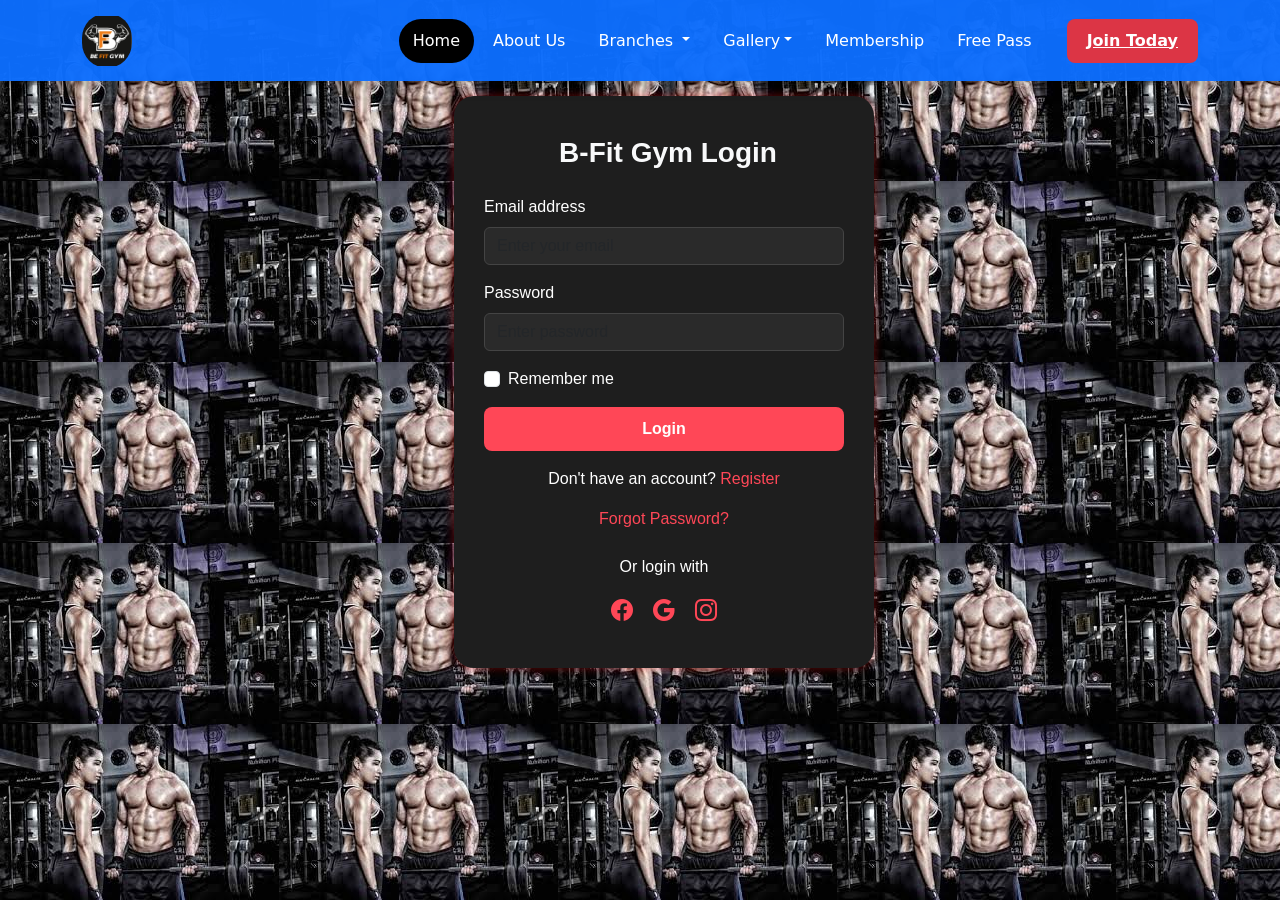
<file: login.html>
<!DOCTYPE html>
<html lang="en">
<head>
  <meta charset="UTF-8" />
  <meta name="viewport" content="width=device-width, initial-scale=1.0" />
  <link rel="shortcut icon" href="/images/logo1.png" type="image/x-icon">
  <title>Gym Login | B-Fit</title>

  <!-- Bootstrap CSS -->
  <link href="https://cdn.jsdelivr.net/npm/bootstrap@5.3.3/dist/css/bootstrap.min.css" rel="stylesheet">
  <link href="https://cdn.jsdelivr.net/npm/bootstrap-icons@1.11.3/font/bootstrap-icons.css" rel="stylesheet">

  <style>
    body {
      background: linear-gradient(to right, #0a0a0a, #1a1a1a);
      color: #fff;
      background-image: url(/images/36th.jpeg);
    }
    /* ============== NAVBAR ============= */
.navbar {
    min-height: 55px;
    background: rgba(13, 110, 253, 0.97) !important;
    box-shadow: 0 3px 15px rgba(0, 0, 0, 0.3);
}
.logo {
    width: 50px;
    height: 55px;
    object-fit: contain;
    border-radius: 50px;
}
.navbar-nav {
    gap: 5px;
}
.nav-item {
    font-size: 16px;
    font-weight: 450;
}
.nav-link {
    color: #ffffff !important;
    padding: 10px 14px !important;
    border-radius: 25px;
    transition: all 0.3s ease;
}
.nav-link:hover,.nav-link.active {
    background-color: #000000;
    color: #ffffff !important;
}
.dropdown-menu {
    background-color: #ffffff;
    border: none;
    box-shadow: 0 5px 15px rgba(0, 0, 0, 0.25);
}
.dropdown-item {
    padding: 10px 18px;
    font-weight: 500;
}
.dropdown-item:hover {
    background-color: #dc3545;
    color: #ffffff;
}
/* Join Button */

.join-btn {
    display: inline-block;
    background-color: #dc3545;
    color: #ffffff;
    padding: 10px 20px;
    border-radius: 8px;
    font-weight: bold;
    transition: all 0.3s ease;
}
.join-btn:hover {
    background-color: #a71d2a;
    color: #ffffff;
    transform: translateY(-2px);
} 
 .container1{
    display: flex;
    justify-content: center;
    align-items: center;
    font-family: 'Poppins', sans-serif; 
    min-height: 30vh
  }
  .login-card {
      background: #1e1e1e;
      border-radius: 20px;
      box-shadow: 0 0 10px rgba(196, 16, 16, 0.516);
      padding: 40px 30px;
      width: 100%;
      min-width: none;
      max-width: 420px;
  }
  .login-card h3 {
      font-weight: 700;
      text-align: center;
      margin-bottom: 25px;
      color: #f8f9fa;
  }
  .form-control {
      background: #2a2a2a;
      border: 1px solid #444;
      color: #fff;
  }
  .form-control:focus {
      background: #2a2a2a;
      color: #fff;
      border-color: #ff4757;
      box-shadow: none;
  }
  .btn-login {
      background: #ff4757;
      color: white;
      border: none;
      border-radius: 8px;
      padding: 10px;
      width: 100%;
      font-weight: 600;
      transition: 0.3s;
  }
  .btn-login:hover {
      background: #e84118;
  }
  .text-link a {
      color: #ff4757;
      text-decoration: none;
  }
  .text-link a:hover {
      text-decoration: underline;
  }
  .social-icons a {
      font-size: 22px;
      margin: 0 8px;
      color: #ff4757;
      transition: 0.3s;
  }
  .social-icons a:hover {
      color: #fff;
  }

    @media (min-width:300px) and (max-width: 576px) {
      .login-card {
        padding: 30px 20px;
      }
    }
  </style>
</head>

<body>
<!-- ================= NAVBAR ================= -->
  <nav class="navbar navbar-expand-lg navbar-dark bg-primary fixed-top">
    <div class="container"><a class="navbar-brand" href="index.html">
    <img src="/images/logo1.png" class="logo" alt="B-Fit Gym Logo"> </a>
  <button class="navbar-toggler" type="button" data-bs-toggle="collapse"
    data-bs-target="#navbarNav"
    aria-controls="navbarNav"
    aria-expanded="false"
    aria-label="Toggle navigation">
    <span class="navbar-toggler-icon"></span>
  </button>
  <div class="collapse navbar-collapse" id="navbarNav">
    <ul class="navbar-nav ms-auto align-items-lg-center"><li class="nav-item">
        <a class="nav-link active" href="index.html">Home</a></li>
      <li class="nav-item"><a class="nav-link" href="about_us.html">About Us</a></li>
      <li class="nav-item dropdown">
        <a class="nav-link dropdown-toggle" href="branches.html" role="button"
          data-bs-toggle="dropdown" aria-expanded="false"> Branches </a>
        <ul class="dropdown-menu">
          <li> <a class="dropdown-item" href="branches.html"> Hyderabad </a></li>
        </ul>
      </li>
      <li class="nav-item dropdown">
        <a class="nav-link dropdown-toggle" href="#" role="button" data-bs-toggle="dropdown"
          aria-expanded="false">Gallery</a>
        <ul class="dropdown-menu">
          <li><a class="dropdown-item" href="gallaryimages.html"> Images </a></li>
          <li> <a class="dropdown-item" href="gallaryimages.html"> Videos </a></li>
        </ul>
      </li>
      <li class="nav-item"> <a class="nav-link" href="membership.html">Membership</a></li>
      <li class="nav-item"> <a class="nav-link" href="freepass.html">Free Pass</a></li>
      <li class="nav-item ms-lg-3 mt-2 mt-lg-0"><a href="login.html" class="join-btn">
          Join Today</a></li>
    </ul>
  </div>
</div>
</nav>

<div class="container1 pt-5 ms-5 mt-5 mx-auto" style="display: flex;">
  <div class="login-card">
    <h3><i class="bi bi-dumbbell me-2"></i>B-Fit Gym Login</h3>

    <form action="#" method="post">
      <div class="mb-3">
        <label for="email" class="form-label">Email address</label>
        <input type="email" class="form-control" id="email" placeholder="Enter your email" required>
      </div>

      <div class="mb-3">
        <label for="password" class="form-label">Password</label>
        <input type="password" class="form-control" id="password" placeholder="Enter password" required>
      </div>

      <div class="mb-3 form-check">
        <input type="checkbox" class="form-check-input" id="remember">
        <label class="form-check-label" for="remember">Remember me</label>
      </div>

      <button type="submit" class="btn-login">Login</button>

      <div class="text-center mt-3 text-link">
        <p>Don't have an account? <a href="registration.html">Register</a></p>
        <p><a href="#">Forgot Password?</a></p>
      </div>

      <div class="text-center mt-4 social-icons">
        <p>Or login with</p>
        <a href="#"><i class="bi bi-facebook"></i></a>
        <a href="#"><i class="bi bi-google"></i></a>
        <a href="#"><i class="bi bi-instagram"></i></a>
      </div>
    </form>
  </div>
</div>
  <!-- Bootstrap JS -->
  <script src="https://cdn.jsdelivr.net/npm/bootstrap@5.3.3/dist/js/bootstrap.bundle.min.js"></script>
</body>
</html>
</file>
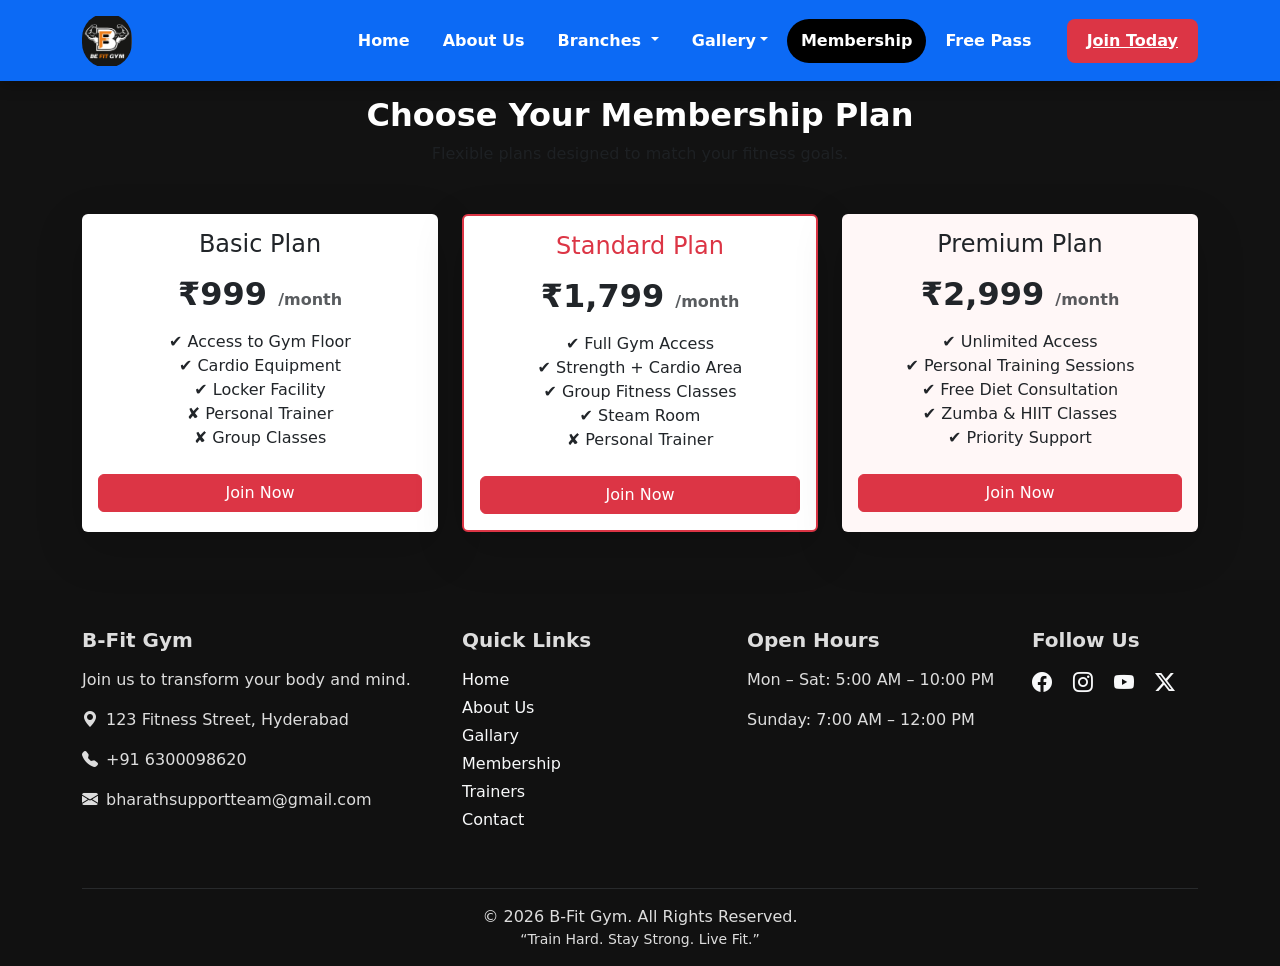
<file: membership.html>
<!DOCTYPE html>
<html lang="en">
<head>
    <meta charset="UTF-8">
    <meta name="viewport" content="width=device-width, initial-scale=1.0">
    <link rel="shortcut icon" href="/images/logo1.png" type="image/x-icon">
    <link href="https://cdn.jsdelivr.net/npm/bootstrap@5.3.3/dist/css/bootstrap.min.css" rel="stylesheet">
  <link href="https://cdn.jsdelivr.net/npm/bootstrap-icons@1.11.3/font/bootstrap-icons.css" rel="stylesheet">
    <title>Membership | B-Fit Gym</title>
    <style>
    body {
      background-color: #121212;
      color: #fff;
    }
    /* ========= NAVBAR ======== */

.navbar {
    min-height: 55px;
    background: rgba(13, 110, 253, 0.97) !important;
    box-shadow: 0 3px 15px rgba(0, 0, 0, 0.3);
}
.logo {
    width: 50px;
    height: 55px;
    object-fit: contain;
    border-radius: 50px;
}
.navbar-nav {
    gap: 5px;
}
.nav-item {
    font-size: 16px;
    font-weight: 600;
}
.nav-link {
    color: #ffffff !important;
    padding: 10px 14px !important;
    border-radius: 25px;
    transition: all 0.3s ease;
}
.nav-link:hover,.nav-link.active {
    background-color: #000000;
    color: #ffffff !important;
}
.dropdown-menu {
    background-color: #ffffff;
    border: none;
    box-shadow: 0 5px 15px rgba(0, 0, 0, 0.25);
}
.dropdown-item {
    padding: 10px 18px;
    font-weight: 500;
}
.dropdown-item:hover {
    background-color: #dc3545;
    color: #ffffff;
}
/* Join Button */

.join-btn {
    display: inline-block;
    background-color: #dc3545;
    color: #ffffff;
    padding: 10px 20px;
    border-radius: 8px;
    font-weight: bold;
    transition: all 0.3s ease;
}
.join-btn:hover {
    background-color: #a71d2a;
    color: #ffffff;
    transform: translateY(-2px);
}
    .premium-card {
    background: #fff7f7;
    border: 2px solid #ff4a4a;
  }
footer {
      background-color: #111;
      color: #ddd;
    }
    </style>
</head>
<body>
    <!-- ================= NAVBAR ================= -->
  <nav class="navbar navbar-expand-lg navbar-dark bg-primary fixed-top">
    <div class="container"><a class="navbar-brand" href="index.html">
    <img src="/images/logo1.png" class="logo" alt="B-Fit Gym Logo"> </a>
  <button class="navbar-toggler" type="button" data-bs-toggle="collapse"
    data-bs-target="#navbarNav"
    aria-controls="navbarNav"
    aria-expanded="false"
    aria-label="Toggle navigation">
    <span class="navbar-toggler-icon"></span>
  </button>
  <div class="collapse navbar-collapse" id="navbarNav">
    <ul class="navbar-nav ms-auto align-items-lg-center"><li class="nav-item">
        <a class="nav-link" href="index.html">Home</a></li>
      <li class="nav-item"><a class="nav-link" href="about_us.html">About Us</a></li>
      <li class="nav-item dropdown">
        <a class="nav-link dropdown-toggle" href="branches.html" role="button"
          data-bs-toggle="dropdown" aria-expanded="false"> Branches </a>
        <ul class="dropdown-menu">
          <li> <a class="dropdown-item" href="branches.html"> Hyderabad </a></li>
        </ul>
      </li>
      <li class="nav-item dropdown">
        <a class="nav-link dropdown-toggle" href="#" role="button" data-bs-toggle="dropdown"
          aria-expanded="false">Gallery</a>
        <ul class="dropdown-menu">
          <li><a class="dropdown-item" href="gallaryimages.html"> Images </a></li>
          <li> <a class="dropdown-item" href="gallaryimages.html"> Videos </a></li>
        </ul>
      </li>
      <li class="nav-item"> <a class="nav-link active" href="membership.html">Membership</a></li>
      <li class="nav-item"> <a class="nav-link" href="freepass.html">Free Pass</a></li>
      <li class="nav-item ms-lg-3 mt-2 mt-lg-0"><a href="login.html" class="join-btn">
          Join Today</a></li>
    </ul>
  </div>
</div>
</nav>
  <section class="container py-5 mt-5">
  <div class="text-center mb-5">
    <h2 class="fw-bold">Choose Your Membership Plan</h2>
    <p class="text-muted">Flexible plans designed to match your fitness goals.</p>
  </div>

  <div class="row g-4">

    <!-- Basic Plan -->
    <div class="col-md-4">
      <div class="card h-100 shadow-lg border-0">
        <div class="card-body text-center">
          <h4 class="card-title">Basic Plan</h4>
          <h2 class="fw-bold my-3">₹999 <small class="text-muted fs-6">/month</small></h2>

          <ul class="list-unstyled mb-4">
            <li>✔ Access to Gym Floor</li>
            <li>✔ Cardio Equipment</li>
            <li>✔ Locker Facility</li>
            <li>✘ Personal Trainer</li>
            <li>✘ Group Classes</li>
          </ul>

          <a href="registration.html" class="btn btn-danger w-100">Join Now</a>
        </div>
      </div>
    </div>

    <!-- Standard Plan -->
    <div class="col-md-4">
      <div class="card h-100 shadow-lg border-2 border-danger">
        <div class="card-body text-center">
          <h4 class="card-title text-danger">Standard Plan</h4>
          <h2 class="fw-bold my-3">₹1,799 <small class="text-muted fs-6">/month</small></h2>

          <ul class="list-unstyled mb-4">
            <li>✔ Full Gym Access</li>
            <li>✔ Strength + Cardio Area</li>
            <li>✔ Group Fitness Classes</li>
            <li>✔ Steam Room</li>
            <li>✘ Personal Trainer</li>
          </ul>

          <a href="registration.html" class="btn btn-danger w-100">Join Now</a>
        </div>
      </div>
    </div>

    <!-- Premium Plan -->
    <div class="col-md-4">
      <div class="card h-100 shadow-lg border-0 premium-card">
        <div class="card-body text-center">
          <h4 class="card-title">Premium Plan</h4>
          <h2 class="fw-bold my-3">₹2,999 <small class="text-muted fs-6">/month</small></h2>

          <ul class="list-unstyled mb-4">
            <li>✔ Unlimited Access</li>
            <li>✔ Personal Training Sessions</li>
            <li>✔ Free Diet Consultation</li>
            <li>✔ Zumba & HIIT Classes</li>
            <li>✔ Priority Support</li>
          </ul>

          <a href="registration.html" class="btn btn-danger w-100">Join Now</a>
        </div>
      </div>
    </div>

  </div>
</section>

<!-- Footer Section -->
  <footer class="pt-5 pb-3">
    <div class="container">
      <div class="row">

        <div class="col-md-4 mb-4">
          <h5 class="fw-bold mb-3">B-Fit Gym</h5>
          <p>Join us to transform your body and mind.</p>
          <p><i class="bi bi-geo-alt-fill me-2"></i>123 Fitness Street, Hyderabad</p>
          <p><i class="bi bi-telephone-fill me-2"></i>+91 6300098620</p>
          <p><i class="bi bi-envelope-fill me-2"></i>bharathsupportteam@gmail.com</p>
        </div>

        <div class="col-md-3 mb-4">
          <h5 class="fw-bold mb-3">Quick Links</h5>
          <ul class="list-unstyled">
            <li><a href="index.html" class="text-light text-decoration-none d-block mb-1">Home</a></li>
            <li><a href="about_us.html" class="text-light text-decoration-none d-block mb-1">About Us</a></li>
            <li><a href="gallaryimages.html" class="text-light text-decoration-none d-block mb-1">Gallary</a></li>
            <li><a href="membership.html" class="text-light text-decoration-none d-block mb-1">Membership</a></li>
            <li><a href="about_us.html" class="text-light text-decoration-none d-block mb-1">Trainers</a></li>
            <li><a href="registration.html" class="text-light text-decoration-none d-block mb-1">Contact</a></li>
          </ul>
        </div>

        <div class="col-md-3 mb-4">
          <h5 class="fw-bold mb-3">Open Hours</h5>
          <p>Mon – Sat: 5:00 AM – 10:00 PM</p>
          <p>Sunday: 7:00 AM – 12:00 PM</p>
        </div>

        <div class="col-md-2 mb-4">
          <h5 class="fw-bold mb-3">Follow Us</h5>
          <a href="#" class="text-light me-3 fs-5"><i class="bi bi-facebook"></i></a>
          <a href="#" class="text-light me-3 fs-5"><i class="bi bi-instagram"></i></a>
          <a href="#" class="text-light me-3 fs-5"><i class="bi bi-youtube"></i></a>
          <a href="#" class="text-light fs-5"><i class="bi bi-twitter-x"></i></a>
        </div>

      </div>
      <hr class="border-secondary">
      <div class="text-center">
        <p class="mb-0">© 2026 B-Fit Gym. All Rights Reserved.</p>
        <p class="small mb-0">“Train Hard. Stay Strong. Live Fit.”</p>
      </div>
    </div>
  </footer>
<!-- Bootstrap JS -->
  <script src="https://cdn.jsdelivr.net/npm/bootstrap@5.3.3/dist/js/bootstrap.bundle.min.js"></script>
</body>
</html>
</file>
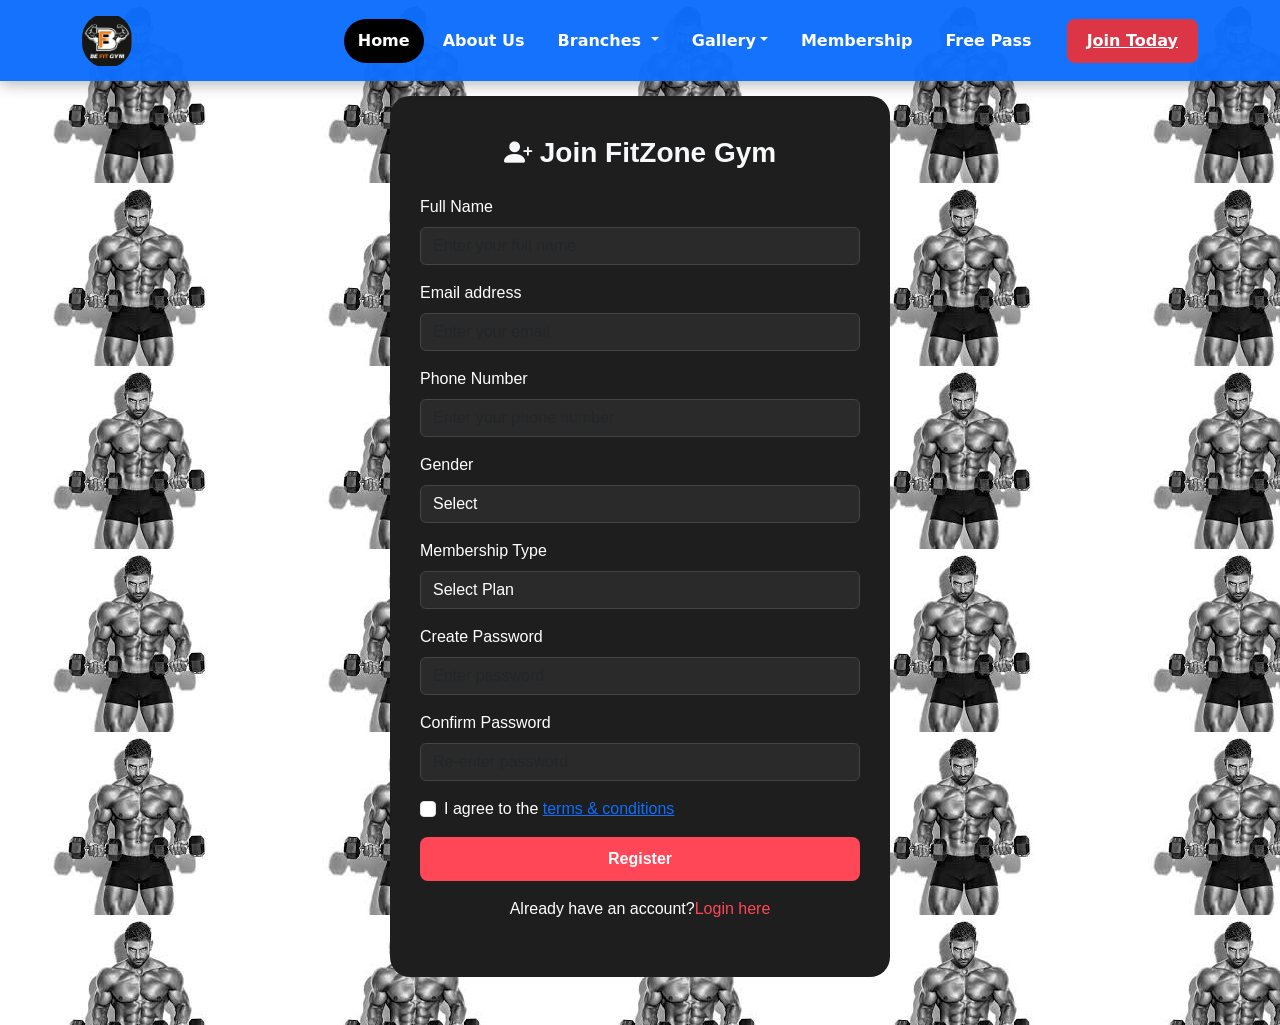
<file: registration.html>
<!DOCTYPE html>
<html lang="en">
<head>
  <meta charset="UTF-8" />
  <meta name="viewport" content="width=device-width, initial-scale=1.0" />
  <link rel="shortcut icon" href="/images/logo1.png" type="image/x-icon">
  <title>Gym Registration | B-FitZone</title>

  <!-- Bootstrap CSS -->
  <link href="https://cdn.jsdelivr.net/npm/bootstrap@5.3.3/dist/css/bootstrap.min.css" rel="stylesheet">
  <link href="https://cdn.jsdelivr.net/npm/bootstrap-icons@1.11.3/font/bootstrap-icons.css" rel="stylesheet">

  <style>
    body {
      background: linear-gradient(to right, #0a0a0a, #1a1a1a);
      color: #fff;
      background-image: url(/images/18th.jpeg);
    }
    .navbar {
    min-height: 55px;
    background: rgba(13, 110, 253, 0.97) !important;
    box-shadow: 0 3px 15px rgba(0, 0, 0, 0.3);
  }
  .logo {
    width: 50px;
    height: 55px;
    object-fit: contain;
    border-radius: 50px;
  }
  .navbar-nav {
    gap: 5px;
  }
  .nav-item {
    font-size: 16px;
    font-weight: 600;
  }
  .nav-link {
    color: #ffffff !important;
    padding: 10px 14px !important;
    border-radius: 25px;
    transition: all 0.3s ease;
  }
  .nav-link:hover,.nav-link.active {
    background-color: #000000;
    color: #ffffff !important;
  }
  .dropdown-menu {
    background-color: #ffffff;
    border: none;
    box-shadow: 0 5px 15px rgba(0, 0, 0, 0.25);
  }
  .dropdown-item {
    padding: 10px 18px;
    font-weight: 500;
  }
  .dropdown-item:hover {
    background-color: #dc3545;
    color: #ffffff;
  }
/* Join Button */

  .join-btn {
    display: inline-block;
    background-color: #dc3545;
    color: #ffffff;
    padding: 10px 20px;
    border-radius: 8px;
    font-weight: bold;
    transition: all 0.3s ease;
  }
  .join-btn:hover {
    background-color: #a71d2a;
    color: #ffffff;
    transform: translateY(-2px);
  }
    .container1{
      align-items: center;
      justify-content: center;
      font-family: 'Poppins', sans-serif; 
      min-height: 40vh 
    }
    .register-card {
      background: #1e1e1e;
      border-radius: 20px;
      box-shadow: 0 0 20px rgba(255, 255, 255, 0.1);
      padding: 40px 30px;
      width: 100%;
      max-width: 500px;
    }
    .register-card h3 {
      font-weight: 700;
      text-align: center;
      margin-bottom: 25px;
      color: #f8f9fa;
    }
    .form-control {
      background: #2a2a2a;
      border: 1px solid #444;
      color: #fff;
    }
    .form-control:focus {
      background: #2a2a2a;
      color: #fff;
      border-color: #ff4757;
      box-shadow: none;
    }
    .btn-register {
      background: #ff4757;
      color: white;
      border: none;
      border-radius: 8px;
      padding: 10px;
      width: 100%;
      font-weight: 600;
      transition: 0.3s;
    }
    .btn-register:hover {
      background: #e84118;
    }
    .text-link a {
      color: #ff4757;
      text-decoration: none;
    }
    .text-link a:hover {
      text-decoration: underline;
    }
    @media (min-width:300px) and (max-width: 576px) {
      .register-card {
        padding: 30px 20px;
      }
    }
  </style>
</head>

<body>
 
<!-- ================= NAVBAR ================= -->
  <nav class="navbar navbar-expand-lg navbar-dark bg-primary fixed-top">
    <div class="container"><a class="navbar-brand" href="index.html">
    <img src="/images/logo1.png" class="logo" alt="B-Fit Gym Logo"> </a>
  <button class="navbar-toggler" type="button" data-bs-toggle="collapse"
    data-bs-target="#navbarNav"
    aria-controls="navbarNav"
    aria-expanded="false"
    aria-label="Toggle navigation">
    <span class="navbar-toggler-icon"></span>
  </button>
  <div class="collapse navbar-collapse" id="navbarNav">
    <ul class="navbar-nav ms-auto align-items-lg-center"><li class="nav-item">
        <a class="nav-link active" href="index.html">Home</a></li>
      <li class="nav-item"><a class="nav-link" href="about_us.html">About Us</a></li>
      <li class="nav-item dropdown">
        <a class="nav-link dropdown-toggle" href="branches.html" role="button"
          data-bs-toggle="dropdown" aria-expanded="false"> Branches </a>
        <ul class="dropdown-menu">
          <li> <a class="dropdown-item" href="branches.html"> Hyderabad </a></li>
        </ul>
      </li>
      <li class="nav-item dropdown">
        <a class="nav-link dropdown-toggle" href="#" role="button" data-bs-toggle="dropdown"
          aria-expanded="false">Gallery</a>
        <ul class="dropdown-menu">
          <li><a class="dropdown-item" href="gallaryimages.html"> Images </a></li>
          <li> <a class="dropdown-item" href="gallaryimages.html"> Videos </a></li>
        </ul>
      </li>
      <li class="nav-item"> <a class="nav-link" href="membership.html">Membership</a></li>
      <li class="nav-item"> <a class="nav-link" href="freepass.html">Free Pass</a></li>
      <li class="nav-item ms-lg-3 mt-2 mt-lg-0"><a href="login.html" class="join-btn">
          Join Today</a></li>
    </ul>
  </div>
</div>
</nav>
<div class="container1 pt-5 pb-5 mt-5" style="display: flex;">
  <div class="register-card">
    <h3><i class="bi bi-person-plus-fill me-2"></i>Join FitZone Gym</h3>

  <form id="registerForm" action="https://formspree.io/f/xyezkjla" method="POST">
  <div class="mb-3">
    <label for="fullname" class="form-label">Full Name</label>
    <input type="text" class="form-control" name="name" id="fullname"
           placeholder="Enter your full name" required>
  </div>

  <div class="mb-3">
    <label for="email" class="form-label">Email address</label>
    <input type="email" class="form-control" name="email" id="email"
           placeholder="Enter your email" required>
  </div>

  <div class="mb-3">
    <label for="phone" class="form-label">Phone Number</label>
    <input type="tel" class="form-control" name="mobile" id="phone"
           placeholder="Enter your phone number" required>
  </div>

  <div class="mb-3">
    <label for="gender" class="form-label">Gender</label>
    <select id="gender"  name="gender"  class="form-control"  required>
      <option value="">Select</option>
      <option value="Male">Male</option>
      <option value="Female">Female</option>
      <option value="Other">Other</option>
    </select>
  </div>

  <div class="mb-3">
    <label for="membership" class="form-label">Membership Type</label>
    <select id="membership"  name="membership"  class="form-control" required>
      <option value="">Select Plan</option>
      <option value="Monthly">Monthly</option>
      <option value="Quarterly">Quarterly</option>
      <option value="Yearly">Yearly</option>
    </select>
  </div>

  <div class="mb-3">
    <label for="password" class="form-label">Create Password</label>
    <input type="password" class="form-control" id="password"
           placeholder="Enter password" required> 
  </div>
<!-- name="createcode" -->
  <div class="mb-3">
    <label for="confirmPassword" class="form-label">Confirm Password</label>
    <input type="password" class="form-control" id="confirmPassword" placeholder="Re-enter password" required> </div>
<!-- name="confirmcode" -->
  <div class="mb-3 form-check">
    <input type="checkbox" class="form-check-input" name="agree" id="terms" required>
    <label class="form-check-label" for="terms">
      I agree to the <a href="freepass.html">terms & conditions</a>
    </label>
  </div>

  <button type="submit" class="btn-register"> Register </button>
  <div id="formErrors" class="alert alert-danger mt-3" style="display:none;"> </div>
  <div class="text-center mt-3 text-link">
    <p>Already have an account?<a href="login.html">Login here</a></p>
  </div>
</form>
  </div>
<!-- Terms & Conditions Modal -->
<div class="modal fade" id="termsModal" tabindex="-1" aria-labelledby="termsModalLabel" aria-hidden="true">
  <div class="modal-dialog modal-lg modal-dialog-scrollable">
    <div class="modal-content bg-dark text-light">
      <div class="modal-header">
        <h5 class="modal-title" id="termsModalLabel">B-FitZone Gym — Terms & Conditions</h5>
        <button type="button" class="btn-close btn-close-white" data-bs-dismiss="modal" aria-label="Close"></button>
      </div>
      <div class="modal-body">
        <!-- Sample Terms & Conditions content -->
        <h6>1. Membership & Payment</h6>
        <p>Membership fees must be paid in full before services start. Memberships are non-transferable. Renewal occurs only after explicit payment or plan selection.</p>

        <h6>2. Freezes & Cancellations</h6>
        <p>Members may request a temporary freeze (maximum 3 months per year) with prior notice. Cancellation policies and refunds depend on the chosen plan — contact the front desk for details.</p>

        <h6>3. Health & Safety</h6>
        <p>Members declare they are physically fit for exercise. Consult a doctor before starting if you have any medical conditions. The gym is not liable for injuries caused by neglecting trainer instructions or misusing equipment.</p>

        <h6>4. Code of Conduct</h6>
        <p>Respect staff and fellow members. No abusive language, intimidation, or vandalism. The gym reserves the right to terminate membership for misconduct without refund.</p>

        <h6>5. Use of Facilities</h6>
        <p>Use equipment as instructed and follow posted guidelines. Return equipment and clean sweat from machines after use.</p>

        <h6>6. Personal Belongings</h6>
        <p>The gym is not responsible for lost or stolen items. Use lockers and secure valuables.</p>

        <h6>7. Photos & Media</h6>
        <p>The gym may take photos or videos for marketing. If you do not wish to be photographed, notify staff in writing.</p>

        <h6>8. Liability Waiver</h6>
        <p>By registering you waive claims against the gym for damages arising from ordinary negligence, except where prohibited by law.</p>

        <h6>9. Data & Privacy</h6>
        <p>We collect basic contact and health-related information for membership administration. Data will be stored per our privacy policy and not shared without consent unless required by law.</p>

        <h6>10. Changes to Terms</h6>
        <p>The gym may update terms with notice. Continued use after changes constitutes acceptance.</p>

        <hr>
        <p class="small">By checking "I agree" you confirm that you have read, understood, and accepted these Terms & Conditions.</p>
      </div>
      <div class="modal-footer">
        <button type="button" class="btn btn-secondary" data-bs-dismiss="modal">Close</button>
      </div>
    </div>
  </div>
</div>
<script>
  document.addEventListener("DOMContentLoaded", function () {
    const form = document.getElementById("registerForm");
    const password = document.getElementById("password");
    const confirmPassword = document.getElementById("confirmPassword");
    const termsCheckbox = document.getElementById("terms");
    const errorsDiv = document.getElementById("formErrors");
    if (!form) {
        console.error("Registration form not found.");
        return;
    }
    function showMessage(message, type) {
        errorsDiv.style.display = "block";
        errorsDiv.className = "alert mt-3 alert-" + type;
        errorsDiv.innerText = message;
    }
    form.addEventListener("submit", async function (e) {
        // Stop normal Formspree redirect
        e.preventDefault();
        // Clear previous message
        errorsDiv.style.display = "none";
        // Check password
        if (password.value !== confirmPassword.value) {
            showMessage("Passwords do not match. Please re-enter.","danger");
            confirmPassword.focus();
            return;
        }
        // Check Terms
        if (!termsCheckbox.checked) {
            showMessage("You must agree to the Terms & Conditions to register.","danger");
            termsCheckbox.focus();
            return;
        }
        // Disable button while submitting
        const submitButton = form.querySelector("button[type='submit']");
        submitButton.disabled = true;
        submitButton.innerText = "Registering...";
        try {
            // Send form data to Formspree
            const response = await fetch(form.action, {
                method: "POST",
                body: new FormData(form),
                headers: {
                    "Accept": "application/json"
                }
            });
            if (response.ok) {
                showMessage("Registration successful! Thank you for registering.","success");
                // Reset form
                form.reset();
                // Remove password validation classes
                confirmPassword.classList.remove("is-valid","is-invalid");
            } else {
                const data = await response.json();
                if (data.errors) {
                    showMessage(data.errors.map(error => error.message).join(", "),"danger");
                } else {
                    showMessage("Something went wrong. Please try again.","danger");
                }
            }
        } catch (error) {
            console.error("Form submission error:", error);
            showMessage("Unable to submit the form. Please check your internet connection and try again.","danger");
        } finally {
            // Enable button again
            submitButton.disabled = false;
            submitButton.innerText = "Register";
        }
    });

    // Password match indicator
    confirmPassword.addEventListener("input", function () {
        if (confirmPassword.value.length === 0) {
            confirmPassword.classList.remove("is-valid","is-invalid");
            return;
        }
        if (password.value === confirmPassword.value) {
            confirmPassword.classList.add("is-valid");
            confirmPassword.classList.remove("is-invalid");
        } else {
            confirmPassword.classList.add("is-invalid");
            confirmPassword.classList.remove("is-valid");
        }
    });
});
</script>

  <!-- Bootstrap JS -->
  <script src="https://cdn.jsdelivr.net/npm/bootstrap@5.3.3/dist/js/bootstrap.bundle.min.js"></script>
</body>
</html>
</file>
<file: index.css>
/* =====================================================
GLOBAL STYLES
===================================================== */

* {
  margin: 0;
  padding: 0;
  box-sizing: border-box;
  }
html {
    scroll-behavior: smooth;
}
body {
    background-color: #121212;
    color: #ffffff;
    font-family: Arial, Helvetica, sans-serif;
    overflow-x: hidden;
}
a {
    text-decoration: none;
}
img {
    max-width: 100%;
    display: block;
}
/* ========= NAVBAR ======== */

.navbar {
    min-height: 55px;
    background: rgba(13, 110, 253, 0.97) !important;
    box-shadow: 0 3px 15px rgba(0, 0, 0, 0.3);
}
.logo {
    width: 50px;
    height: 55px;
    object-fit: contain;
    border-radius: 50px;
}
.navbar-nav {
    gap: 5px;
}
.nav-item {
    font-size: 16px;
    font-weight: 600;
}
.nav-link {
    color: #ffffff !important;
    padding: 10px 14px !important;
    border-radius: 25px;
    transition: all 0.3s ease;
}
.nav-link:hover,.nav-link.active {
    background-color: #000000;
    color: #ffffff !important;
}
.dropdown-menu {
    background-color: #ffffff;
    border: none;
    box-shadow: 0 5px 15px rgba(0, 0, 0, 0.25);
}
.dropdown-item {
    padding: 10px 18px;
    font-weight: 500;
}
.dropdown-item:hover {
    background-color: #dc3545;
    color: #ffffff;
}
/* Join Button */

.join-btn {
    display: inline-block;
    background-color: #dc3545;
    color: #ffffff;
    padding: 10px 20px;
    border-radius: 8px;
    font-weight: bold;
    transition: all 0.3s ease;
}
.join-btn:hover {
    background-color: #a71d2a;
    color: #ffffff;
    transform: translateY(-2px);
}
/* =====================================================
CAROUSEL
===================================================== */

.carousel {
    margin-top: 75px;
}
.carousel-item {
    position: relative;
}
.carousel-item::after {
    content: "";
    position: absolute;
    inset: 0;
    background: linear-gradient(to bottom,rgba(0, 0, 0, 0.25),rgba(0, 0, 0, 0.7));
}
.carousel-inner img {
    width: 100%;
    height: 78vh;
    min-height: 450px;
    max-height: 800px;
    object-fit: cover;
}
.carousel-caption {
    z-index: 2;
    bottom: 20%;
    left: 10%;
    right: 10%;
}
.carousel-caption h1 {
    font-size: clamp(30px, 5vw, 60px);
    font-weight: 800;
    color: #ffffff;
    text-shadow: 2px 2px 8px #000000;
}
.carousel-caption p {
    color: #ffffff;
    font-size: clamp(16px, 2vw, 22px);
    margin-bottom: 25px;
}
.carousel-caption .btn {
    padding: 10px 25px;
    font-weight: bold;
}
/* ======= SECTION HEADING ========*/

.section-heading {
    max-width: 700px;
    margin: auto;
}
.section-heading h2 {
    color: #ffffff;
    font-size: clamp(30px, 4vw, 45px);
    font-weight: 800;
    margin-bottom: 12px;
}
.section-heading p {
    color: #bbbbbb;
}

/* ========= SERVICES ============ */

.services-section {
    background-color: #121212;
}
.service-card {
    background: #1e1e1e;
    padding: 35px 25px;
    border-radius: 12px;
    text-align: center;
    border: 1px solid #333333;
    transition: all 0.4s ease;
}
.service-card:hover {
    transform: translateY(-10px);
    border-color: #dc3545;
    box-shadow: 0 10px 30px rgba(0, 0, 0, 0.4);
}
.service-icon {
    width: 70px;
    height: 70px;
    margin: 0 auto 20px;
    display: flex;
    justify-content: center;
    align-items: center;
    background-color: #dc3545;
    color: #ffffff;
    border-radius: 50%;
    font-size: 32px;
}
.service-card h3 {
    color: #ffffff;
    font-size: 24px;
    margin-bottom: 15px;
}
.service-card p {
    color: #cccccc;
    line-height: 1.7;
    margin-bottom: 25px;
}
/* =============== VIDEO SECTION ================== */

.video-section {
    background-color: #f5f5f5;
    color: #111111;
}
.video-container {
    width: 100%;
    min-height: 400px;
}
.video-container iframe {
    width: 100%;
    height: 100%;
    min-height: 400px;
    border: 0;
}
.video-content {
    padding: 60px;
}
.section-label {
    display: inline-block;
    color: #dc3545;
    font-size: 14px;
    font-weight: 800;
    letter-spacing: 2px;
    margin-bottom: 12px;
}
.video-content h2,.feature-content h2 {
    font-size: clamp(30px, 4vw, 48px);
    font-weight: 800;
    margin-bottom: 20px;
}
.video-content p,.feature-content p {
    color: #555555;
    line-height: 1.8;
    font-size: 17px;
    margin-bottom: 25px;
}
/* ================= FEATURE SECTIONS ==================== */

.feature-section {
    background-color: #202020;
}
.feature-section:nth-of-type(even) {
    background-color: #181818;
}
.feature-content {
    height: 100%;
    min-height: 500px;
    padding: 70px;
    display: flex;
    flex-direction: column;
    justify-content: center;
}
.feature-content h2 {
    color: #ffffff;
}
.feature-content p {
    color: #cccccc;
}
.feature-image {
    width: 100%;
    height: 100%;
    min-height: 500px;
    object-fit: cover;
}
/* ================== CTA SECTION ===================== */

.cta-section {
    position: relative;
    min-height: 550px;
    display: flex;
    align-items: center;
    justify-content: center;
    background-image: url("/images/13th.webp");
    background-size: cover;
    background-position: center;
    background-repeat: no-repeat;
}
.cta-overlay {
    position: absolute;
    inset: 0;
    background: rgba(0, 0, 0, 0.65);
}
.cta-content {
    position: relative;
    z-index: 2;
}
.cta-content h2 {
    color: #ffffff;
    font-size: clamp(35px, 5vw, 60px);
    font-weight: 800;
    margin-bottom: 15px;
}
.cta-content p {
    color: #ffffff;
    font-size: 20px;
    margin-bottom: 25px;
}
/* ================= FOOTER ==================== */

.footer {
    background-color: #0b0b0b;
    color: #dddddd;
    padding: 70px 0 20px;
}
.footer h3 {
    color: #ffffff;
    font-size: 20px;
    margin-bottom: 20px;
    font-weight: 700;
}
.footer p {
    color: #bbbbbb;
    line-height: 1.7;
}
.footer p i {
    color: #dc3545;
    margin-right: 8px;
}
.footer-links {
    list-style: none;
    padding: 0;
}
.footer-links li {
    margin-bottom: 10px;
}
.footer-links a {
    color: #bbbbbb;
    transition: all 0.3s ease;
}
.footer-links a:hover {
    color: #dc3545;
    padding-left: 5px;
}
.social-links {
    display: flex;
    gap: 15px;
    flex-wrap: wrap;
}
.social-links a {
    width: 42px;
    height: 42px;
    display: flex;
    align-items: center;
    justify-content: center;
    background-color: #222222;
    color: #ffffff;
    border-radius: 50%;
    font-size: 18px;
    transition: all 0.3s ease;
}
.social-links a:hover {
    background-color: #dc3545;
    transform: translateY(-3px);
}
.footer hr {
    border-color: #444444;
    margin: 40px 0 20px;
}
.footer-bottom p {
    margin-bottom: 5px;
}
/* ================ WHATSAPP FLOATING BUTTON ==================== */

.whatsapp-icon {
    position: fixed;
    right: 25px;
    bottom: 25px;
    width: 58px;
    height: 58px;
    display: flex;
    justify-content: center;
    align-items: center;
    background-color: #25d366;
    color: #ffffff;
    border-radius: 50%;
    font-size: 30px;
    box-shadow: 0 4px 15px rgba(0, 0, 0, 0.4);
    z-index: 9999;
    transition: all 0.3s ease;
}
.whatsapp-icon:hover {
    color: #ffffff;
    transform: scale(1.1);
}

/* ======================= TABLET RESPONSIVE ========================== */

@media (max-width: 991px) {
.navbar {
    min-height: 70px;
}
.navbar-collapse {
    background-color: #0d6efd;
    padding: 15px;
    margin-top: 10px;
    border-radius: 10px;
}
.navbar-nav {
    gap: 2px;
}
.nav-link {
    border-radius: 8px;
}
.join-btn {
    display: block;
    text-align: center;
}
.carousel {
    margin-top: 70px;
}
.carousel-inner img {
    height: 65vh;
    min-height: 400px;
}
.carousel-caption {
    bottom: 15%;
}
.video-content {
    padding: 50px;
}
.feature-content {
    min-height: 400px;
    padding: 50px;
}
.feature-image {
    min-height: 400px;
}
}

/* ====================== MOBILE RESPONSIVE ========================= */

@media (max-width: 767px) {
.logo {
    width: 65px;
    height: 50px;
}
.carousel {
    margin-top: 70px;
}
.carousel-inner img {
    height: 65vh;
    min-height: 420px;
}
.carousel-caption {
    bottom: 12%;
    left: 7%;
    right: 7%;
}
.carousel-caption h1 {
    font-size: 32px;
}
.carousel-caption p {
    font-size: 15px;
}
.carousel-caption .btn {
    padding: 8px 18px;
    font-size: 14px;
}
.carousel-control-prev,.carousel-control-next {
    width: 10%;
}
.services-section {
    padding-top: 50px !important;
    padding-bottom: 50px !important;
}
.service-card {
    padding: 30px 20px;
}
.video-container {
    min-height: 280px;
}
.video-container iframe {
    min-height: 280px;
}
.video-content {
    padding: 45px 25px;
    text-align: center;
}
.feature-content {
    min-height: auto;
    padding: 50px 25px;
    text-align: center;
}
.feature-image {
    min-height: 300px;
    height: 300px;
}
.cta-section {
    min-height: 450px;
}
.cta-content h2 {
    font-size: 35px;
}
.cta-content p {
    font-size: 16px;
}
.footer {
    padding-top: 50px;
}
.footer h3 {
    margin-bottom: 15px;
}
.social-links {
    justify-content: flex-start;
}
.whatsapp-icon {
    width: 52px;
    height: 52px;
    right: 18px;
    bottom: 18px;
    font-size: 26px;
}
}

/* ================== SMALL MOBILE ===================== */

@media (max-width: 480px) {
.carousel-inner img {
    height: 60vh;
    min-height: 380px;
}
.carousel-caption h1 {
    font-size: 27px;
}
.carousel-caption p {
    font-size: 14px;
}
.carousel-caption .btn {
    font-size: 13px;
}
.service-card h3 {
    font-size: 21px;
}
.video-content {
    padding: 40px 20px;
}
.feature-content {
    padding: 40px 20px;
}
.feature-image {
    min-height: 250px;
    height: 250px;
}
.cta-section {
    min-height: 400px;
}
.cta-content h2 {
    font-size: 30px;
}
}
</file>
